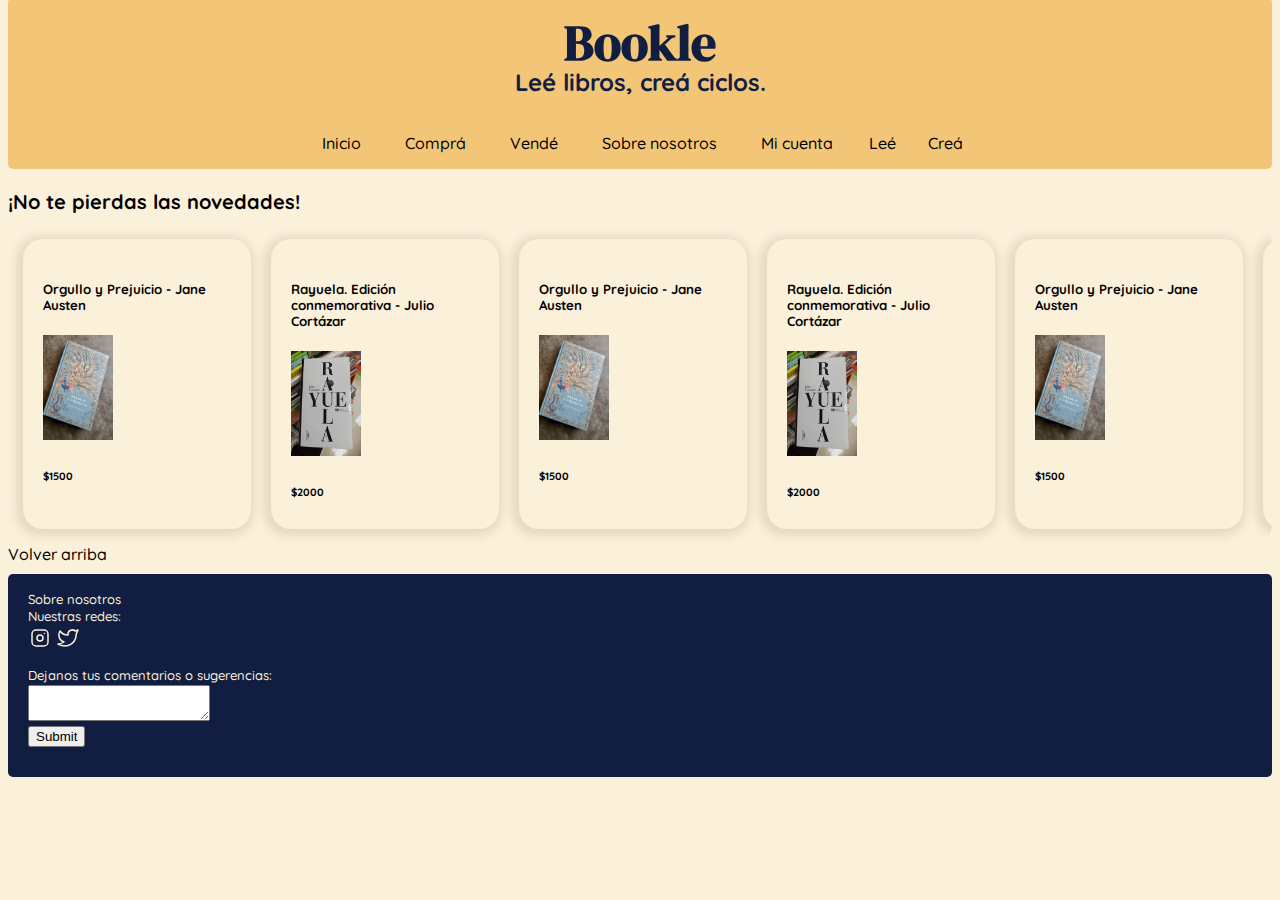
<file: index.html>
<!DOCTYPE html>
<html lang="es">
    <head>
        <meta charset="UTF-8">
        <meta http-equiv="X-UA-Compatible" content="IE=edge">
        <meta name="viewport" content="width=device-width, initial-scale=1.0">
        <title>bookle</title>
        <link rel="icon" href="./favicon_io/favicon.ico">
        <link rel="preconnect" href="https://fonts.googleapis.com">
        <link rel="preconnect" href="https://fonts.gstatic.com" crossorigin>
        <link href="https://fonts.googleapis.com/css2?family=DM+Serif+Display:ital@0;1&display=swap" rel="stylesheet">
        <link href="https://fonts.googleapis.com/css2?family=Roboto:ital,wght@0,100;0,300;0,400;0,500;0,700;0,900;1,100;1,300;1,400;1,500;1,700;1,900&display=swap" rel="stylesheet">
        <link href="https://fonts.googleapis.com/css2?family=Quicksand:wght@300;400;500;600;700&display=swap" rel="stylesheet">
        <link rel="stylesheet" href="./css/index.css">
    </head>
    <body>
        <header>
            <div id="header">
                <h1 id="InicioIndex">Bookle</h1>
                <h2>Leé libros, creá ciclos.</h2>
                <!--La idea es hacer una especie de animación que vaya de "bucle" a "bookle". Así se va entendiendo el concepto de la página-->
                <div class="navgral">
                    <div class="navindex">
                        <!--centrar-->
                        <nav class="navindex">
                            <a href="#" class="linknav">Inicio</a>
                            <a href="./html/seccion-compras.html" class="linknav">Comprá</a>
                            <a href="./html/seccion-ventas.html" class="linknav">Vendé</a>
                            <a href="./html/sobrenosotros.html" class="linknav">Sobre nosotros</a>
                            <a href="./html/micuenta.html" id="micuentaindex" class="linknav">Mi cuenta</a>
                        </nav>
                    </div>
                    <div class="dropdown">
                        <button class="dropbtn">Leé</button>
                        <div class="dropdown-content">
                        <p>Tu próxima lectura está en la biblioteca de alguien más. Ahorrá y dale una nueva vida a un libro.</p>
                        <a href="./seccion-compras.html" class="link-dropdown">Comprá</a>
                        </div>
                    </div>
                    <div class="dropdown">
                        <button class="dropbtn">Creá</button>
                        <div class="dropdown-content">
                            <p>
                                No dejes que tus libros queden abandonados, es momento de buscarles un nuevo hogar. Es momento de crear <a href="./sobrenosotros.html" id="link-ciclos">ciclos</a>.
                            </p>
                        <a href="./seccion-ventas.html" class="link-dropdown">Vendé</a>
                        </div>
                    </div>
                </div>
            </div>
        </header>
        <main> 
            <h3 id="titulonovedades">¡No te pierdas las novedades!</h3>
            <div id="novedades">
                <!--Acá van a aparecer las últimas publicaciones pero más chiquito. Estaría bueno hacer una especie de "carrusel" que no es carrusel, como cuando entras a un producto en MercadoLibre y abajo te aparecen las publicaciones del vendendor. Algo así como esa muestra de publicaciones-->
                <div class="boxnovedades">
                    <a href="./orgulloyprejuicio.html">
                        <h5>Orgullo y Prejuicio - Jane Austen</h5>
                        <img src="./pictures/orgulloyprejuicio.jpg" alt="imagen de libro" height="105,75" width="70,5">
                        <h6>$1500</h6>
                    </a>
                </div>
                <div class="boxnovedades">
                    <a href="./rayuela.html">
                        <h5>Rayuela. Edición conmemorativa - Julio Cortázar</h5>
                        <img src="./pictures/rayuela.jpg" alt="Rayuela julio cortazar" height="105,75" width="70,5">
                        <h6>$2000</h6>
                    </a>
                </div>
                <div class="boxnovedades">
                    <a href="./orgulloyprejuicio.html">
                        <h5>Orgullo y Prejuicio - Jane Austen</h5>
                        <img src="./pictures/orgulloyprejuicio.jpg" alt="imagen de libro" height="105,75" width="70,5">
                        <h6>$1500</h6>
                    </a>
                </div>
                <div class="boxnovedades">
                    <a href="./rayuela.html">
                        <h5>Rayuela. Edición conmemorativa - Julio Cortázar</h5>
                        <img src="./pictures/rayuela.jpg" alt="Rayuela julio cortazar" height="105,75" width="70,5">
                        <h6>$2000</h6>
                    </a>
                </div>
                <div class="boxnovedades">
                    <a href="./orgulloyprejuicio.html">
                        <h5>Orgullo y Prejuicio - Jane Austen</h5>
                        <img src="./pictures/orgulloyprejuicio.jpg" alt="imagen de libro" height="105,75" width="70,5">
                        <h6>$1500</h6>
                    </a>
                </div>
                <div class="boxnovedades">
                    <a href="./rayuela.html">
                        <h5>Rayuela. Edición conmemorativa - Julio Cortázar</h5>
                        <img src="./pictures/rayuela.jpg" alt="Rayuela julio cortazar" height="105,75" width="70,5">
                        <h6>$2000</h6>
                    </a>
                </div>
            </div>
            <a href="#InicioIndex" class="volverarriba">Volver arriba</a>
        </main>
        <footer> 
            <!--iconos en https://tablericons.com/ -->
            <div id="footer">
                <nav class="sobrenosotros">
                    <a href="./sobrenosotros.html">Sobre nosotros</a>
                </nav>
                <p class="nuestrasredes">Nuestras redes:</p>
                <a href="https://www.instagram.com/" target="_blank"><svg xmlns="http://www.w3.org/2000/svg" class="icon icon-tabler icon-tabler-brand-instagram" width="24" height="24" viewBox="0 0 24 24" stroke-width="1.5" stroke="#fbf0da" fill="none" stroke-linecap="round" stroke-linejoin="round">
                    <path stroke="none" d="M0 0h24v24H0z" fill="none"/>
                    <rect x="4" y="4" width="16" height="16" rx="4" />
                    <circle cx="12" cy="12" r="3" />
                    <line x1="16.5" y1="7.5" x2="16.5" y2="7.501" />
                  </svg></a>
                <a href="https://twitter.com/home" target="_blank"><svg xmlns="http://www.w3.org/2000/svg" class="icon icon-tabler icon-tabler-brand-twitter" width="24" height="24" viewBox="0 0 24 24" stroke-width="1.5" stroke="#fbf0da" fill="none" stroke-linecap="round" stroke-linejoin="round">
                    <path stroke="none" d="M0 0h24v24H0z" fill="none"/>
                    <path d="M22 4.01c-1 .49 -1.98 .689 -3 .99c-1.121 -1.265 -2.783 -1.335 -4.38 -.737s-2.643 2.06 -2.62 3.737v1c-3.245 .083 -6.135 -1.395 -8 -4c0 0 -4.182 7.433 4 11c-1.872 1.247 -3.739 2.088 -6 2c3.308 1.803 6.913 2.423 10.034 1.517c3.58 -1.04 6.522 -3.723 7.651 -7.742a13.84 13.84 0 0 0 .497 -3.753c-.002 -.249 1.51 -2.772 1.818 -4.013z" />
                  </svg></a>
                <br>
                <p>Dejanos tus comentarios o sugerencias:</p>
                <form class="comentario">
                    <textarea> </textarea>
                    <br>
                    <input type="submit" id="enviarComent">
                </form>
            </div>
            <!--
            <div class="flex-container">
                llamarlo así por convención
                <div class="flex-item">caja1</div>
                <div class="flex-item">caja2</div>
                <div class="flex-item">caja3</div>
            </div> -->
        </footer>
        <script src="./js/index.js"></script>
    </body>
</html>
</file>
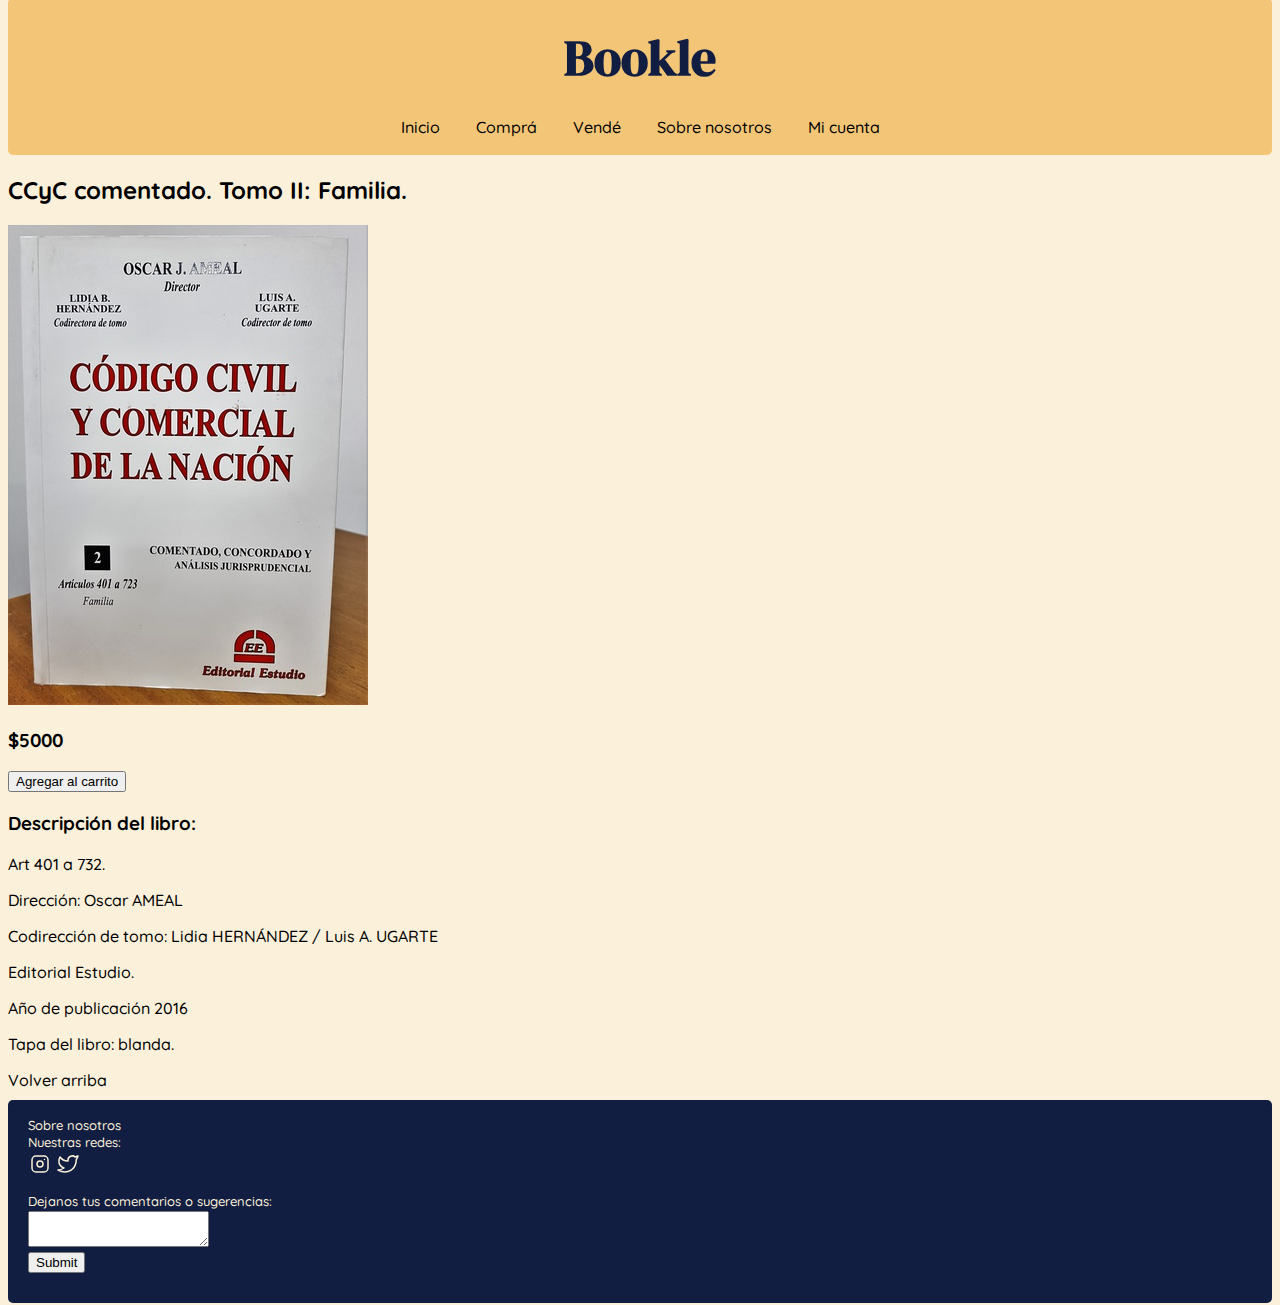
<file: html/ccyc.html>
<!DOCTYPE html>
<html lang="es">
    <head>
        <meta charset="UTF-8">
        <meta http-equiv="X-UA-Compatible" content="IE=edge">
        <meta name="viewport" content="width=device-width, initial-scale=1.0">
        <title>bookle</title>
        <link rel="icon" href="./favicon_io/favicon.ico">
            <link rel="preconnect" href="https://fonts.googleapis.com">
            <link rel="preconnect" href="https://fonts.gstatic.com" crossorigin>
            <link href="https://fonts.googleapis.com/css2?family=DM+Serif+Display:ital@0;1&display=swap" rel="stylesheet">
            <link href="https://fonts.googleapis.com/css2?family=Roboto:ital,wght@0,100;0,300;0,400;0,500;0,700;0,900;1,100;1,300;1,400;1,500;1,700;1,900&display=swap" rel="stylesheet">
            <link href="https://fonts.googleapis.com/css2?family=Quicksand:wght@300;400;500;600;700&display=swap" rel="stylesheet">
            <link rel="stylesheet" href="../css/ccyc.css">
    </head>
<body>
    <header>
        <h1 id="inicioccyc">Bookle</h1>
        <div class="navgral">
            <div class="navccyc">
                <nav class="navindex">
                    <a href="../index.html" class="linknav">Inicio</a>
                    <a href="./seccion-compras.html" class="linknav">Comprá</a>
                    <a href="./seccion-ventas.html" class="linknav">Vendé</a>
                    <a href="./sobrenosotros.html" class="linknav">Sobre nosotros</a>
                    <a href="./micuenta.html" id="micuentaindex" class="linknav">Mi cuenta</a>
                </nav>
            </div>
        </div>
    </header>
    <main>
        <h2>CCyC comentado. Tomo II: Familia.</h2>
        <img src="../pictures/ccyc.jfif">
        <h3>$5000</h3>
        <input type="button" value="Agregar al carrito">
        <div>
            <h3>Descripción del libro:</h3>
            <p>Art 401 a 732.</p>
            <p>Dirección: Oscar AMEAL</p>
            <p>Codirección de tomo: Lidia HERNÁNDEZ / Luis A. UGARTE</p>
            <p>Editorial Estudio.</p>
            <p>Año de publicación 2016</p>
            <p>Tapa del libro: blanda.</p>
            <!--Filtros o géneros: Manual, Código Civil y Comercial, Argentina, Lidia Hernández, Luis Ugarte, Oscar Ameal -->
        </div>
        <a href="#inicioccyc">Volver arriba</a>
    </main>
    <footer> 
        <div id="footer">
            <nav class="sobrenosotros">
                <a href="./sobrenosotros.html">Sobre nosotros</a>
            </nav>
            <p class="nuestrasredes">Nuestras redes:</p>
            <a href="https://www.instagram.com/" target="_blank"><svg xmlns="http://www.w3.org/2000/svg" class="icon icon-tabler icon-tabler-brand-instagram" width="24" height="24" viewBox="0 0 24 24" stroke-width="1.5" stroke="#fbf0da" fill="none" stroke-linecap="round" stroke-linejoin="round">
                <path stroke="none" d="M0 0h24v24H0z" fill="none"/>
                <rect x="4" y="4" width="16" height="16" rx="4" />
                <circle cx="12" cy="12" r="3" />
                <line x1="16.5" y1="7.5" x2="16.5" y2="7.501" />
              </svg></a>
            <a href="https://twitter.com/home" target="_blank"><svg xmlns="http://www.w3.org/2000/svg" class="icon icon-tabler icon-tabler-brand-twitter" width="24" height="24" viewBox="0 0 24 24" stroke-width="1.5" stroke="#fbf0da" fill="none" stroke-linecap="round" stroke-linejoin="round">
                <path stroke="none" d="M0 0h24v24H0z" fill="none"/>
                <path d="M22 4.01c-1 .49 -1.98 .689 -3 .99c-1.121 -1.265 -2.783 -1.335 -4.38 -.737s-2.643 2.06 -2.62 3.737v1c-3.245 .083 -6.135 -1.395 -8 -4c0 0 -4.182 7.433 4 11c-1.872 1.247 -3.739 2.088 -6 2c3.308 1.803 6.913 2.423 10.034 1.517c3.58 -1.04 6.522 -3.723 7.651 -7.742a13.84 13.84 0 0 0 .497 -3.753c-.002 -.249 1.51 -2.772 1.818 -4.013z" />
              </svg></a>
            <br>
            <p>Dejanos tus comentarios o sugerencias:</p>
            <form class="comentario">
                <textarea> </textarea>
                <br>
                <input type="submit" id="enviarComent">
            </form>
        </div>
        <script src="../js/ccyc.js"></script>
    </footer>
</body>
</html>
</file>
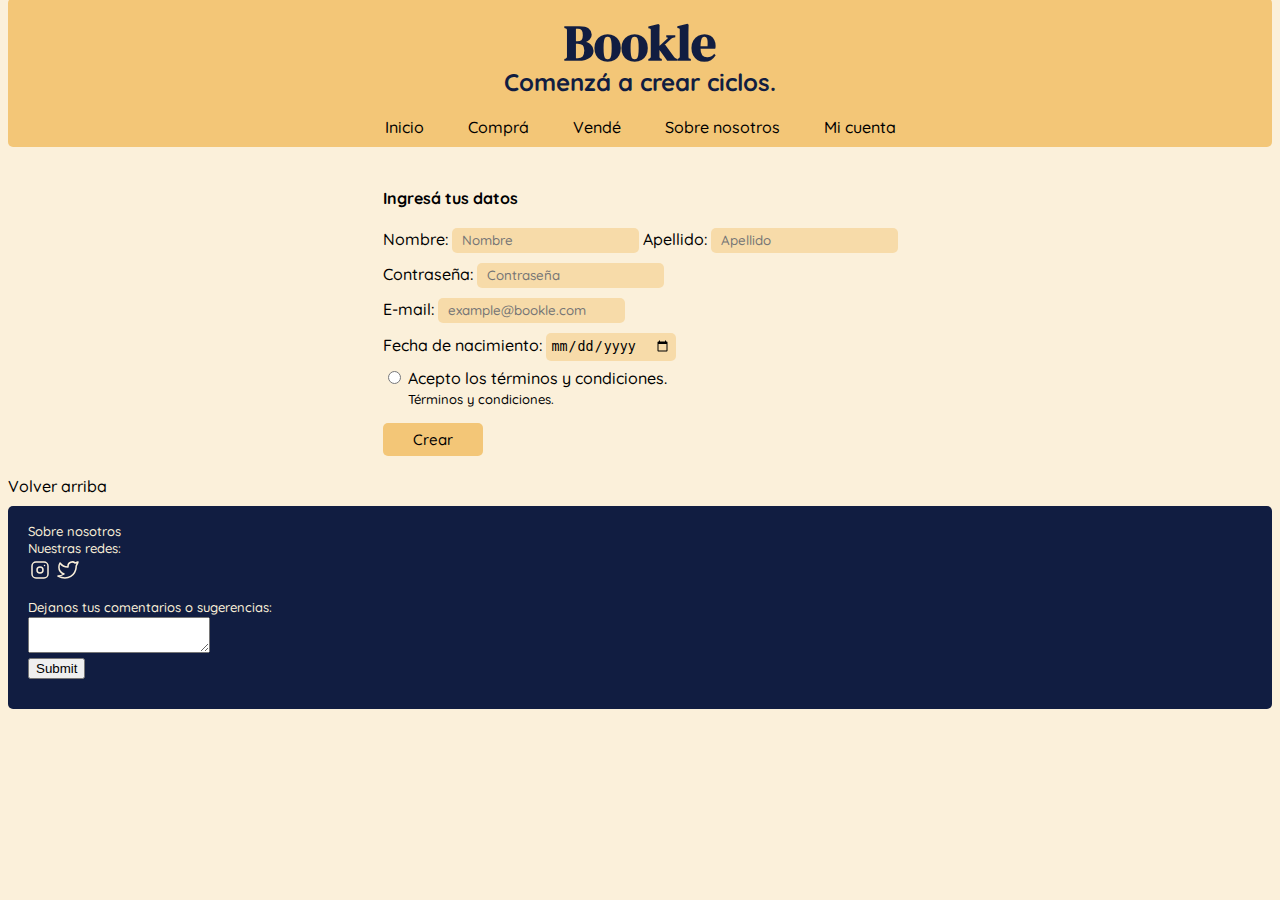
<file: html/crearcuenta.html>
<!DOCTYPE html>
<html lang="es">
<head>
    <meta charset="UTF-8">
        <meta http-equiv="X-UA-Compatible" content="IE=edge">
        <meta name="viewport" content="width=device-width, initial-scale=1.0">
        <title>bookle</title>
        <link rel="icon" href="./favicon_io/favicon.ico">
        <link rel="preconnect" href="https://fonts.googleapis.com">
        <link rel="preconnect" href="https://fonts.gstatic.com" crossorigin>
        <link href="https://fonts.googleapis.com/css2?family=DM+Serif+Display:ital@0;1&display=swap" rel="stylesheet">
        <link href="https://fonts.googleapis.com/css2?family=Roboto:ital,wght@0,100;0,300;0,400;0,500;0,700;0,900;1,100;1,300;1,400;1,500;1,700;1,900&display=swap" rel="stylesheet">
        <link href="https://fonts.googleapis.com/css2?family=Quicksand:wght@300;400;500;600;700&display=swap" rel="stylesheet">
        <link rel="stylesheet" href="../css/crearcuenta.css">

</head> 
<body>
    <header id="header">
        <h1 id="InicioIndex">Bookle</h1>
                <h2>Comenzá a crear ciclos.</h2>
                <div class="navgral">
                    <div class="navindex">
                        <nav class="navindex">
                            <a href="../index.html" class="linknav">Inicio</a>
                            <a href="./seccion-compras.html" class="linknav">Comprá</a>
                            <a href="./seccion-ventas.html" class="linknav">Vendé</a>
                            <a href="./sobrenosotros.html" class="linknav">Sobre nosotros</a>
                            <a href="./micuenta.html" id="micuentaindex" class="linknav">Mi cuenta</a>
                        </nav>
                    </div>
    </header>
    <main>
        <div id="inicioSesion">
            <form>
                <h4 id="tituloDatos">Ingresá tus datos</h4>
                <label for="nombreregistro">Nombre:</label>
                <input type="text" nombre="nombreregistro" placeholder="Nombre" required class="datosInicioSesion boxInicioSesion">
                <label for="apellidoregistro">Apellido:</label>
                <input type="text" nombre="apellidoregistro" placeholder="Apellido" required class="datosInicioSesion boxInicioSesion">
                <br>
                <label for="contraseniaregistro">Contraseña:</label>
                <input type="text" nombre="contraseniaregistro" placeholder="Contraseña" required class="datosInicioSesion boxInicioSesion">
                <br>
                <label for="mailregistro">E-mail:</label>
                <input type="email" name="mailregistro" placeholder="example@bookle.com" required class="datosInicioSesion boxInicioSesion">
                <br>
                <label for="fechanacimiento">Fecha de nacimiento:</label>
                <input type="date" nombre="fechanacimiento" required class="datosInicioSesion boxInicioSesion">
                <br>
                <input type="radio" name="acuerdos" required class="datosInicioSesion">
                <label for="acuerdos">Acepto los términos y condiciones.</label>
                <br>
                <a href="https://www.google.com/" id="terminosLink">Términos y condiciones.</a>
                <br>
                <input type="submit" id="buttonInicioSesion" value="Crear">
            </form>
        </div>
        <a href="#iniciocrearcuenta">Volver arriba</a>
    </main>
    <footer> 
        <div id="footer">
            <nav class="sobrenosotros">
                <a href="./sobrenosotros.html">Sobre nosotros</a>
            </nav>
            <p class="nuestrasredes">Nuestras redes:</p>
            <a href="https://www.instagram.com/" target="_blank"><svg xmlns="http://www.w3.org/2000/svg" class="icon icon-tabler icon-tabler-brand-instagram" width="24" height="24" viewBox="0 0 24 24" stroke-width="1.5" stroke="#fbf0da" fill="none" stroke-linecap="round" stroke-linejoin="round">
                <path stroke="none" d="M0 0h24v24H0z" fill="none"/>
                <rect x="4" y="4" width="16" height="16" rx="4" />
                <circle cx="12" cy="12" r="3" />
                <line x1="16.5" y1="7.5" x2="16.5" y2="7.501" />
              </svg></a>
            <a href="https://twitter.com/home" target="_blank"><svg xmlns="http://www.w3.org/2000/svg" class="icon icon-tabler icon-tabler-brand-twitter" width="24" height="24" viewBox="0 0 24 24" stroke-width="1.5" stroke="#fbf0da" fill="none" stroke-linecap="round" stroke-linejoin="round">
                <path stroke="none" d="M0 0h24v24H0z" fill="none"/>
                <path d="M22 4.01c-1 .49 -1.98 .689 -3 .99c-1.121 -1.265 -2.783 -1.335 -4.38 -.737s-2.643 2.06 -2.62 3.737v1c-3.245 .083 -6.135 -1.395 -8 -4c0 0 -4.182 7.433 4 11c-1.872 1.247 -3.739 2.088 -6 2c3.308 1.803 6.913 2.423 10.034 1.517c3.58 -1.04 6.522 -3.723 7.651 -7.742a13.84 13.84 0 0 0 .497 -3.753c-.002 -.249 1.51 -2.772 1.818 -4.013z" />
              </svg></a>
            <br>
            <p>Dejanos tus comentarios o sugerencias:</p>
            <form class="comentario">
                <textarea> </textarea>
                <br>
                <input type="submit" id="enviarComent">
            </form>
        </div>
    </footer>
    <script src="../js/crearcuenta.js"></script>
</body>
</html>
</file>
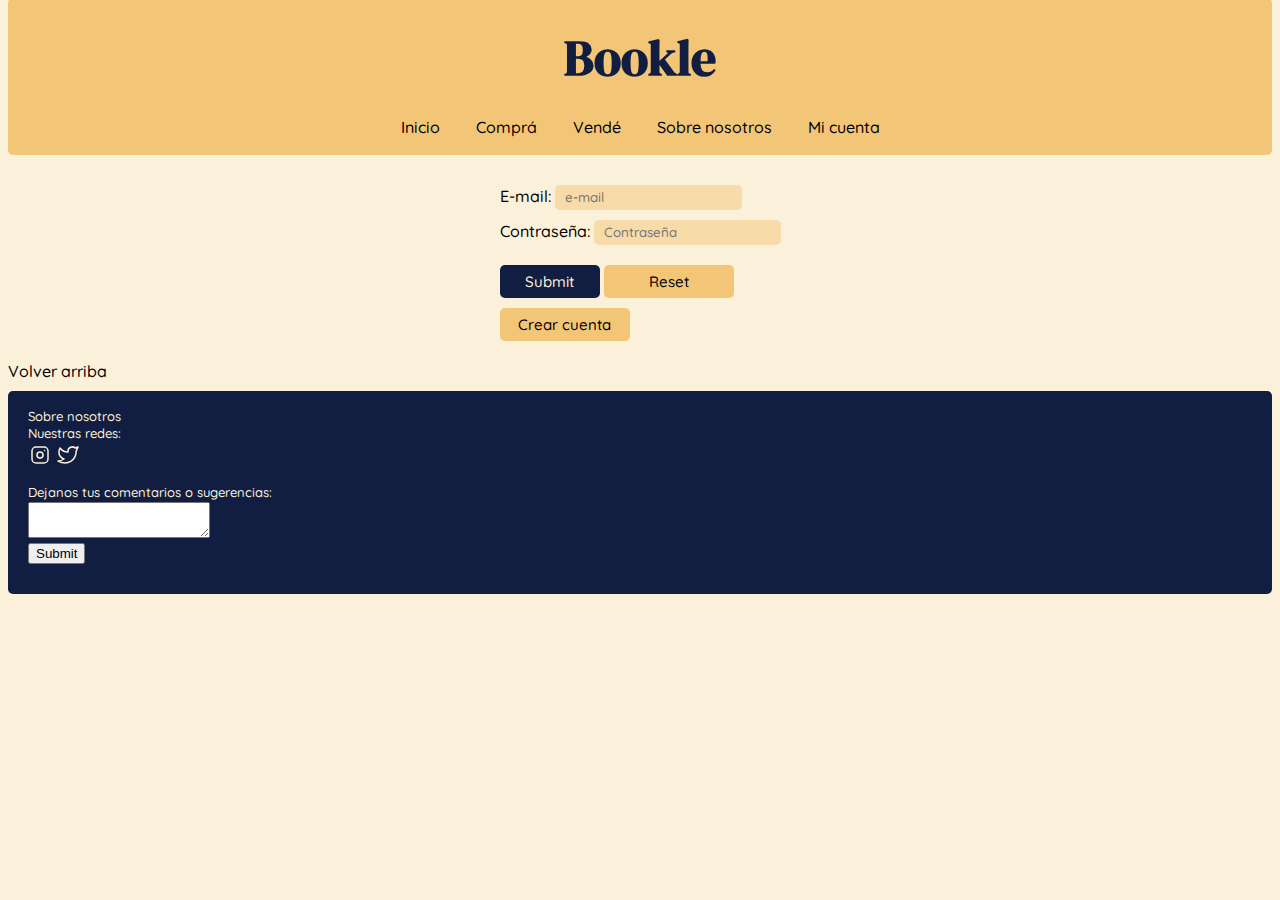
<file: html/micuenta.html>
<!DOCTYPE html>
<html lang="es">
    <head>
        <meta charset="UTF-8">
        <meta http-equiv="X-UA-Compatible" content="IE=edge">
        <meta name="viewport" content="width=device-width, initial-scale=1.0">
        <title>bookle - vendé</title>
        <link rel="icon" href="./favicon_io/favicon.ico">
            <link rel="preconnect" href="https://fonts.googleapis.com">
            <link rel="preconnect" href="https://fonts.gstatic.com" crossorigin>
            <link href="https://fonts.googleapis.com/css2?family=DM+Serif+Display:ital@0;1&display=swap" rel="stylesheet">
            <link href="https://fonts.googleapis.com/css2?family=Roboto:ital,wght@0,100;0,300;0,400;0,500;0,700;0,900;1,100;1,300;1,400;1,500;1,700;1,900&display=swap" rel="stylesheet">
            <link href="https://fonts.googleapis.com/css2?family=Quicksand:wght@300;400;500;600;700&display=swap" rel="stylesheet">
            <link rel="stylesheet" href="../css/micuenta.css">
    </head>
    <body>
        <header>
            <h1 id="iniciomicuenta">Bookle</h1>
            <div class="navgral">
                <div class="navmicuenta">
                    <nav class="navindex">
                        <a href="../index.html" class="linknav">Inicio</a>
                        <a href="./seccion-compras.html" class="linknav">Comprá</a>
                        <a href="./seccion-ventas.html" class="linknav">Vendé</a>
                        <a href="./sobrenosotros.html" class="linknav">Sobre nosotros</a>
                        <a href="./micuenta.html" id="micuentaindex" class="linknav">Mi cuenta</a>
                    </nav>
                </div>
            </div>
        </header>
        <main>
            <div id="inicioSesion">
                <form>
                    <label for="email">E-mail:</label>
                    <input type="email" name="email" placeholder="e-mail" required class="datosInicioSesion boxInicioSesion">
                    <br>
                    <label for="password">Contraseña:</label>
                    <input type="password" placeholder="Contraseña" name="password" required class="datosInicioSesion boxInicioSesion">
                    <br>
                    <input type="submit" id="buttonSubmit">
                    <input type="reset" id="buttonReset">
                    <br>
                    <a href="crearcuenta.html"><input type="button" id="buttonCrearCuenta" value="Crear cuenta"></a>
                <br>
                </form>
                <br>
            </div>
            <a href="#iniciomicuenta">Volver arriba</a>
        </main>
        <footer> 
            <div id="footer">
                <nav class="sobrenosotros">
                    <a href="./sobrenosotros.html">Sobre nosotros</a>
                </nav>
                <p class="nuestrasredes">Nuestras redes:</p>
                <a href="https://www.instagram.com/" target="_blank"><svg xmlns="http://www.w3.org/2000/svg" class="icon icon-tabler icon-tabler-brand-instagram" width="24" height="24" viewBox="0 0 24 24" stroke-width="1.5" stroke="#fbf0da" fill="none" stroke-linecap="round" stroke-linejoin="round">
                    <path stroke="none" d="M0 0h24v24H0z" fill="none"/>
                    <rect x="4" y="4" width="16" height="16" rx="4" />
                    <circle cx="12" cy="12" r="3" />
                    <line x1="16.5" y1="7.5" x2="16.5" y2="7.501" />
                  </svg></a>
                <a href="https://twitter.com/home" target="_blank"><svg xmlns="http://www.w3.org/2000/svg" class="icon icon-tabler icon-tabler-brand-twitter" width="24" height="24" viewBox="0 0 24 24" stroke-width="1.5" stroke="#fbf0da" fill="none" stroke-linecap="round" stroke-linejoin="round">
                    <path stroke="none" d="M0 0h24v24H0z" fill="none"/>
                    <path d="M22 4.01c-1 .49 -1.98 .689 -3 .99c-1.121 -1.265 -2.783 -1.335 -4.38 -.737s-2.643 2.06 -2.62 3.737v1c-3.245 .083 -6.135 -1.395 -8 -4c0 0 -4.182 7.433 4 11c-1.872 1.247 -3.739 2.088 -6 2c3.308 1.803 6.913 2.423 10.034 1.517c3.58 -1.04 6.522 -3.723 7.651 -7.742a13.84 13.84 0 0 0 .497 -3.753c-.002 -.249 1.51 -2.772 1.818 -4.013z" />
                  </svg></a>
                <br>
                <p>Dejanos tus comentarios o sugerencias:</p>
                <form class="comentario">
                    <textarea> </textarea>
                    <br>
                    <input type="submit" id="enviarComent">
                </form>
            </div>
        </footer>
        <script src="../js/micuenta.js"></script>
    </body>
</html>
</file>
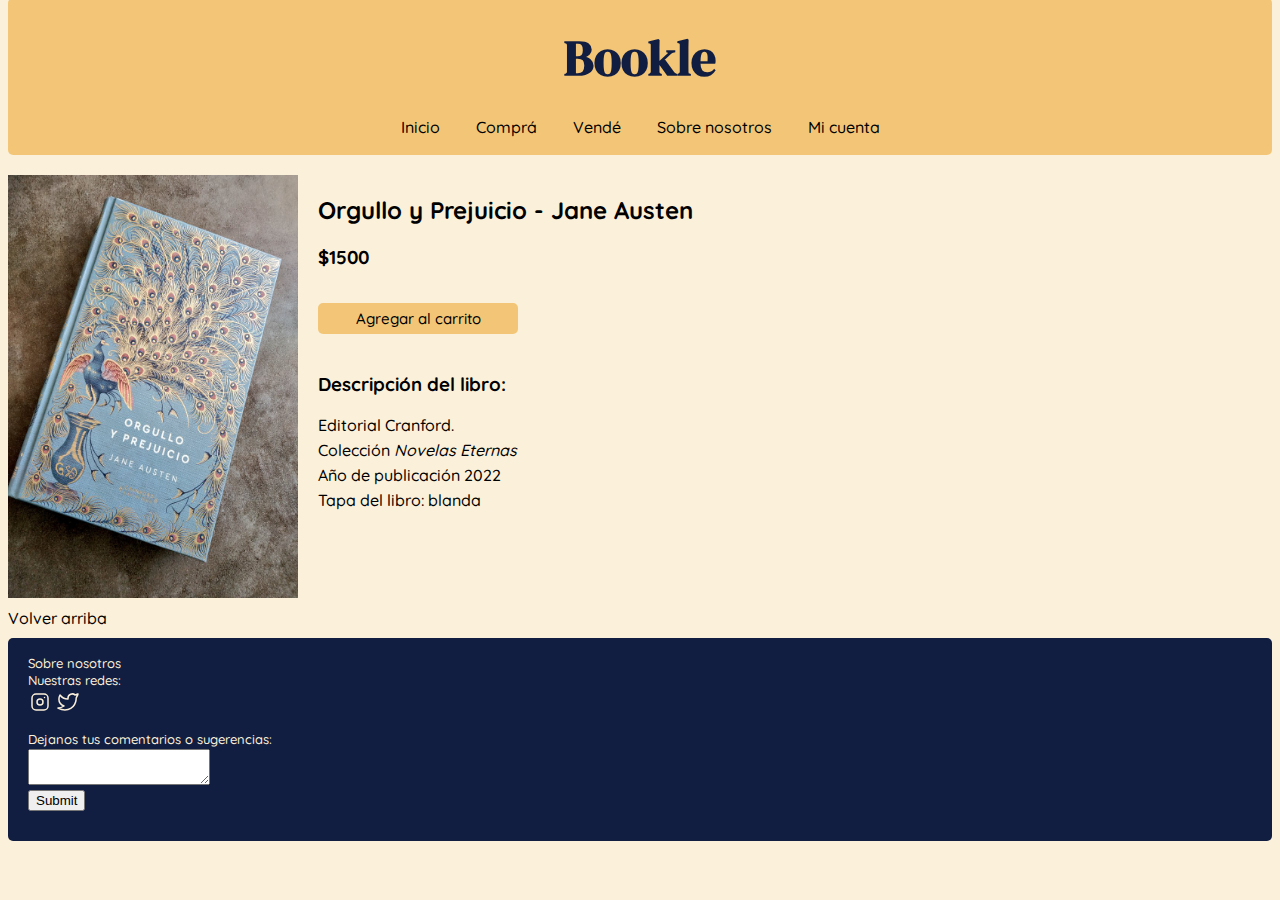
<file: html/orgulloyprejuicio.html>
<!DOCTYPE html>
<html lang="es">
    <head>
        <meta charset="UTF-8">
        <meta http-equiv="X-UA-Compatible" content="IE=edge">
        <meta name="viewport" content="width=device-width, initial-scale=1.0">
        <title>bookle - vendé</title>
        <link rel="icon" href="./favicon_io/favicon.ico">
            <link rel="preconnect" href="https://fonts.googleapis.com">
            <link rel="preconnect" href="https://fonts.gstatic.com" crossorigin>
            <link href="https://fonts.googleapis.com/css2?family=DM+Serif+Display:ital@0;1&display=swap" rel="stylesheet">
            <link href="https://fonts.googleapis.com/css2?family=Roboto:ital,wght@0,100;0,300;0,400;0,500;0,700;0,900;1,100;1,300;1,400;1,500;1,700;1,900&display=swap" rel="stylesheet">
            <link href="https://fonts.googleapis.com/css2?family=Quicksand:wght@300;400;500;600;700&display=swap" rel="stylesheet">
            <link rel="stylesheet" href="../css/orgulloyprejuicio.css">
    </head>
<body> 
    <header>
        <h1 id="inicioorgulloyprejuicio">Bookle</h1>
        <div class="navgral">
            <div class="navoyp">
                <nav class="navindex">
                    <a href="../index.html" class="linknav">Inicio</a>
                    <a href="./seccion-compras.html" class="linknav">Comprá</a>
                    <a href="./seccion-ventas.html" class="linknav">Vendé</a>
                    <a href="./sobrenosotros.html" class="linknav">Sobre nosotros</a>
                    <a href="./micuenta.html" id="micuentaindex" class="linknav">Mi cuenta</a>
                </nav>
            </div>
        </div>
    </header>
    <main>
        <div class="producto">
            <img src="../pictures/orgulloyprejuicio.jpg" height="423" width="290" class="img-producto">
            <div class="infoproducto">
                <h2>Orgullo y Prejuicio - Jane Austen</h2>
                <h3>$1500</h3>
                <input type="button" value="Agregar al carrito" id="buttonAddCarrito">
                <div class="descripcion">
                    <h3>Descripción del libro:</h3>
                    <p>Editorial Cranford.</p>
                    <p>Colección <i>Novelas Eternas</i></p>
                    <p>Año de publicación 2022</p>
                    <p>Tapa del libro: blanda</p>
                    <!--Filtros o géneros: Novela, Romance, Jane Austen, -->
                </div>
            </div>
        </div>
        <a href="#inicioorgulloyprejuicio" class="volverarriba">Volver arriba</a>
    </main>
    <footer> 
        <div id="footer">
            <nav class="sobrenosotros">
                <a href="./sobrenosotros.html">Sobre nosotros</a>
            </nav>
            <p class="nuestrasredes">Nuestras redes:</p>
            <a href="https://www.instagram.com/" target="_blank"><svg xmlns="http://www.w3.org/2000/svg" class="icon icon-tabler icon-tabler-brand-instagram" width="24" height="24" viewBox="0 0 24 24" stroke-width="1.5" stroke="#fbf0da" fill="none" stroke-linecap="round" stroke-linejoin="round">
                <path stroke="none" d="M0 0h24v24H0z" fill="none"/>
                <rect x="4" y="4" width="16" height="16" rx="4" />
                <circle cx="12" cy="12" r="3" />
                <line x1="16.5" y1="7.5" x2="16.5" y2="7.501" />
              </svg></a>
            <a href="https://twitter.com/home" target="_blank"><svg xmlns="http://www.w3.org/2000/svg" class="icon icon-tabler icon-tabler-brand-twitter" width="24" height="24" viewBox="0 0 24 24" stroke-width="1.5" stroke="#fbf0da" fill="none" stroke-linecap="round" stroke-linejoin="round">
                <path stroke="none" d="M0 0h24v24H0z" fill="none"/>
                <path d="M22 4.01c-1 .49 -1.98 .689 -3 .99c-1.121 -1.265 -2.783 -1.335 -4.38 -.737s-2.643 2.06 -2.62 3.737v1c-3.245 .083 -6.135 -1.395 -8 -4c0 0 -4.182 7.433 4 11c-1.872 1.247 -3.739 2.088 -6 2c3.308 1.803 6.913 2.423 10.034 1.517c3.58 -1.04 6.522 -3.723 7.651 -7.742a13.84 13.84 0 0 0 .497 -3.753c-.002 -.249 1.51 -2.772 1.818 -4.013z" />
              </svg></a>
            <br>
            <p>Dejanos tus comentarios o sugerencias:</p>
            <form class="comentario">
                <textarea> </textarea>
                <br>
                <input type="submit" id="enviarComent">
            </form>
        </div>
    </footer>
    <script src="../js/orgulloyprejuicio.js"></script>
</body>
</html>
</file>
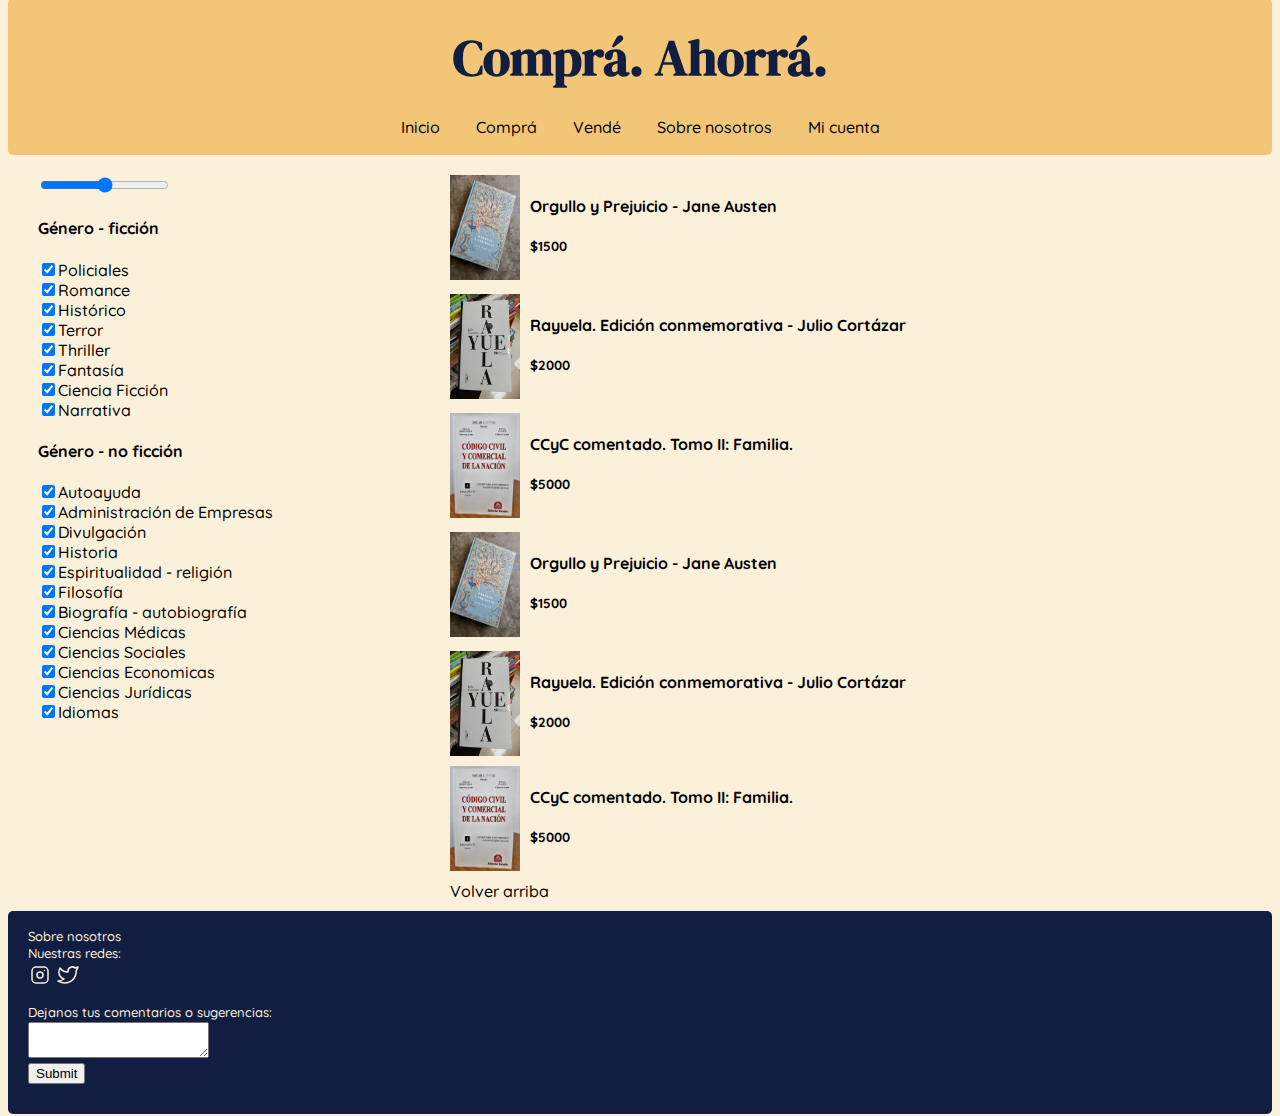
<file: html/seccion-compras.html>
<!DOCTYPE html>
<html lang="es">
<head>
    <meta charset="UTF-8">
    <meta http-equiv="X-UA-Compatible" content="IE=edge">
    <meta name="viewport" content="width=device-width, initial-scale=1.0">
    <title>bookle - comprá</title>
    <link rel="icon" href="./favicon_io/favicon.ico">
        <link rel="preconnect" href="https://fonts.googleapis.com">
        <link rel="preconnect" href="https://fonts.gstatic.com" crossorigin>
        <link href="https://fonts.googleapis.com/css2?family=DM+Serif+Display:ital@0;1&display=swap" rel="stylesheet">
        <link href="https://fonts.googleapis.com/css2?family=Roboto:ital,wght@0,100;0,300;0,400;0,500;0,700;0,900;1,100;1,300;1,400;1,500;1,700;1,900&display=swap" rel="stylesheet">
        <link href="https://fonts.googleapis.com/css2?family=Quicksand:wght@300;400;500;600;700&display=swap" rel="stylesheet">
        <link rel="stylesheet" href="../css/seccion-compras.css">
</head>
<body>
    <header>
        <h1 id="iniciocompras">Comprá. Ahorrá.</h1>
        <div class="navgral">
            <div class="navcompras">
                <!--centrar-->
                <nav class="navindex">
                    <a href="../index.html" class="linknav">Inicio</a>
                    <a href="./seccion-compras.html" class="linknav">Comprá</a>
                    <a href="./seccion-ventas.html" class="linknav">Vendé</a>
                    <a href="./sobrenosotros.html" class="linknav">Sobre nosotros</a>
                    <a href="./micuenta.html" id="micuentaindex" class="linknav">Mi cuenta</a>
                </nav>
            </div>
        </div>
    </header>
    <main>
        <aside id="filtrosproductos">
            <!--En este div me gustaría hacer filtros, donde se podría seleccionar más específicamente qué tipo de libros quiero leer. Pero no sé cómo hacerlo :)-->
            <input type="range" min="10" max="20000" name="filtroprecio">
            <br>
            <!-- <input type="button" id="todosFiltros" value="Seleccionar todos" class="todosFiltros"></input> -->
            <div class="filtros-genero-ficcion">
                <h4>Género - ficción</h4>
                <input type="checkbox" class="filtroCompras ficcion" value="policiales" id="policiales">Policiales</input>
                <br>
                <input type="checkbox" class="filtroCompras ficcion" value="romance" id="romance">Romance</input>
                <br>
                <input type="checkbox" class="filtroCompras ficcion" value="historico" id="historico">Histórico</input>
                <br>
                <input type="checkbox" class="filtroCompras ficcion" id="terror">Terror</input>
                <br>
                <input type="checkbox" class="filtroCompras ficcion" id="thriller">Thriller</input>
                <br>
                <input type="checkbox" class="filtroCompras ficcion" id="fantasia">Fantasía</input>
                <br>
                <input type="checkbox" class="filtroCompras ficcion" id="cienciaFiccion">Ciencia Ficción</input>
                <br>
                <input type="checkbox" class="filtroCompras ficcion" id="narrativa">Narrativa</input>
            </div>
            <div class="filtros-genero-noficcion">
                <h4>Género - no ficción</h4>
                <input type="checkbox" class="filtroCompras noficcion" id="autoayuda">Autoayuda</input>
                <br>
                <input type="checkbox" class="filtroCompras noficcion" id="adminEmpresa">Administración de Empresas</input>
                <br>
                <input type="checkbox" class="filtroCompras noficcion" id="divulgacion">Divulgación</input>
                <br>
                <input type="checkbox" class="filtroCompras noficcion" id="historia">Historia</input>
                <br>
                <input type="checkbox" class="filtroCompras noficcion" id="espiritualidadReligion">Espiritualidad - religión</input>
                <br>
                <input type="checkbox" class="filtroCompras noficcion" id="filosofia">Filosofía</input>
                <br>
                <input type="checkbox" class="filtroCompras noficcion" id="biografia">Biografía - autobiografía</input>
                <br>
                <input type="checkbox" class="filtroCompras noficcion" id="cienciasMedicas">Ciencias Médicas</input>
                <br>
                <input type="checkbox" class="filtroCompras noficcion" id="cienciasSociales">Ciencias Sociales</input>
                <br>
                <input type="checkbox" class="filtroCompras noficcion" id="cienciasEconomicas">Ciencias Economicas</input>
                <br>
                <input type="checkbox" class="filtroCompras noficcion" id="cienciasJuridicas">Ciencias Jurídicas</input>
                <br>
                <input type="checkbox" class="filtroCompras noficcion" id="idiomas">Idiomas</input>
                <br>
            </div>
            <!-- <input type="button" id="limpiarFiltros" value="Limpiar"></input> -->
        </aside>
        <div id="content">
            <div name="productos">
                <a href="orgulloyprejuicio.html" class="linkproductos romance">
                    <div class="img-productos">
                        <img src="../pictures/orgulloyprejuicio.jpg" alt="imagen de libro" height="105,75" width="70,5">
                    </div>
                    <div class="infoproductos">
                        <h4>Orgullo y Prejuicio - Jane Austen</h4>
                        <h5>$1500</h5>
                    </div>
                </a>
                <a href="rayuela.html" class="linkproductos narrativa">
                    <div class="img-productos">
                        <img src="../pictures/rayuela.jpg" alt="rayuela julio cortazar" height="105,75" width="70,5">
                    </div>
                    <div class="infoproductos">
                        <h4>Rayuela. Edición conmemorativa - Julio Cortázar</h4>
                        <h5>$2000</h5>
                    </div>
                </a>
                <a href="ccyc.html" class="linkproductos cienciasJuridicas">
                    <div class="img-productos">
                        <img src="../pictures/ccyc.jfif" alt="codigo civil y comercial comentado" height="105,75" width="70,5">
                    </div>
                    <div class="infoproductos">
                        <h4>CCyC comentado. Tomo II: Familia.</h4>
                        <h5>$5000</h5>
                    </div>
                </a>
                <a href="orgulloyprejuicio.html" class="linkproductos romance">
                    <div class="img-productos">
                        <img src="../pictures/orgulloyprejuicio.jpg" alt="imagen de libro" height="105,75" width="70,5">
                    </div>
                    <div class="infoproductos">
                        <h4>Orgullo y Prejuicio - Jane Austen</h4>
                        <h5>$1500</h5>
                    </div>
                </a>
                <a href="rayuela.html" class="linkproductos narrativa">
                    <div class="img-productos narrativa">
                        <img src="../pictures/rayuela.jpg" alt="rayuela julio cortazar" height="105,75" width="70,5">
                    </div>
                    <div class="infoproductos">
                        <h4>Rayuela. Edición conmemorativa - Julio Cortázar</h4>
                        <h5>$2000</h5>
                    </div>
                </a>
                <a href="ccyc.html" class="linkproductos cienciasJuridicas">
                    <div class="img-productos cienciasJuridicas">
                        <img src="../pictures/ccyc.jfif" alt="codigo civil y comercial comentado" height="105,75" width="70,5">
                    </div>
                    <div class="infoproductos">
                        <h4>CCyC comentado. Tomo II: Familia.</h4>
                        <h5>$5000</h5>
                </div>
            </div>
            <a href="#iniciocompras" class="volverarriba">Volver arriba</a>
        </div>
    </main>
    <footer> 
        <div id="footer">
            <nav class="sobrenosotros">
                <a href="./sobrenosotros.html">Sobre nosotros</a>
            </nav>
            <p class="nuestrasredes">Nuestras redes:</p>
            <a href="https://www.instagram.com/" target="_blank"><svg xmlns="http://www.w3.org/2000/svg" class="icon icon-tabler icon-tabler-brand-instagram" width="24" height="24" viewBox="0 0 24 24" stroke-width="1.5" stroke="#fbf0da" fill="none" stroke-linecap="round" stroke-linejoin="round">
                <path stroke="none" d="M0 0h24v24H0z" fill="none"/>
                <rect x="4" y="4" width="16" height="16" rx="4" />
                <circle cx="12" cy="12" r="3" />
                <line x1="16.5" y1="7.5" x2="16.5" y2="7.501" />
              </svg></a>
            <a href="https://twitter.com/home" target="_blank"><svg xmlns="http://www.w3.org/2000/svg" class="icon icon-tabler icon-tabler-brand-twitter" width="24" height="24" viewBox="0 0 24 24" stroke-width="1.5" stroke="#fbf0da" fill="none" stroke-linecap="round" stroke-linejoin="round">
                <path stroke="none" d="M0 0h24v24H0z" fill="none"/>
                <path d="M22 4.01c-1 .49 -1.98 .689 -3 .99c-1.121 -1.265 -2.783 -1.335 -4.38 -.737s-2.643 2.06 -2.62 3.737v1c-3.245 .083 -6.135 -1.395 -8 -4c0 0 -4.182 7.433 4 11c-1.872 1.247 -3.739 2.088 -6 2c3.308 1.803 6.913 2.423 10.034 1.517c3.58 -1.04 6.522 -3.723 7.651 -7.742a13.84 13.84 0 0 0 .497 -3.753c-.002 -.249 1.51 -2.772 1.818 -4.013z" />
              </svg></a>
            <br>
            <p>Dejanos tus comentarios o sugerencias:</p>
            <form class="comentario">
                <textarea> </textarea>
                <br>
                <input type="submit" id="enviarComent">
            </form>
        </div>
    </footer>
    <script src="../js/seccion-compras.js"></script>
</body>
</html>
</file>
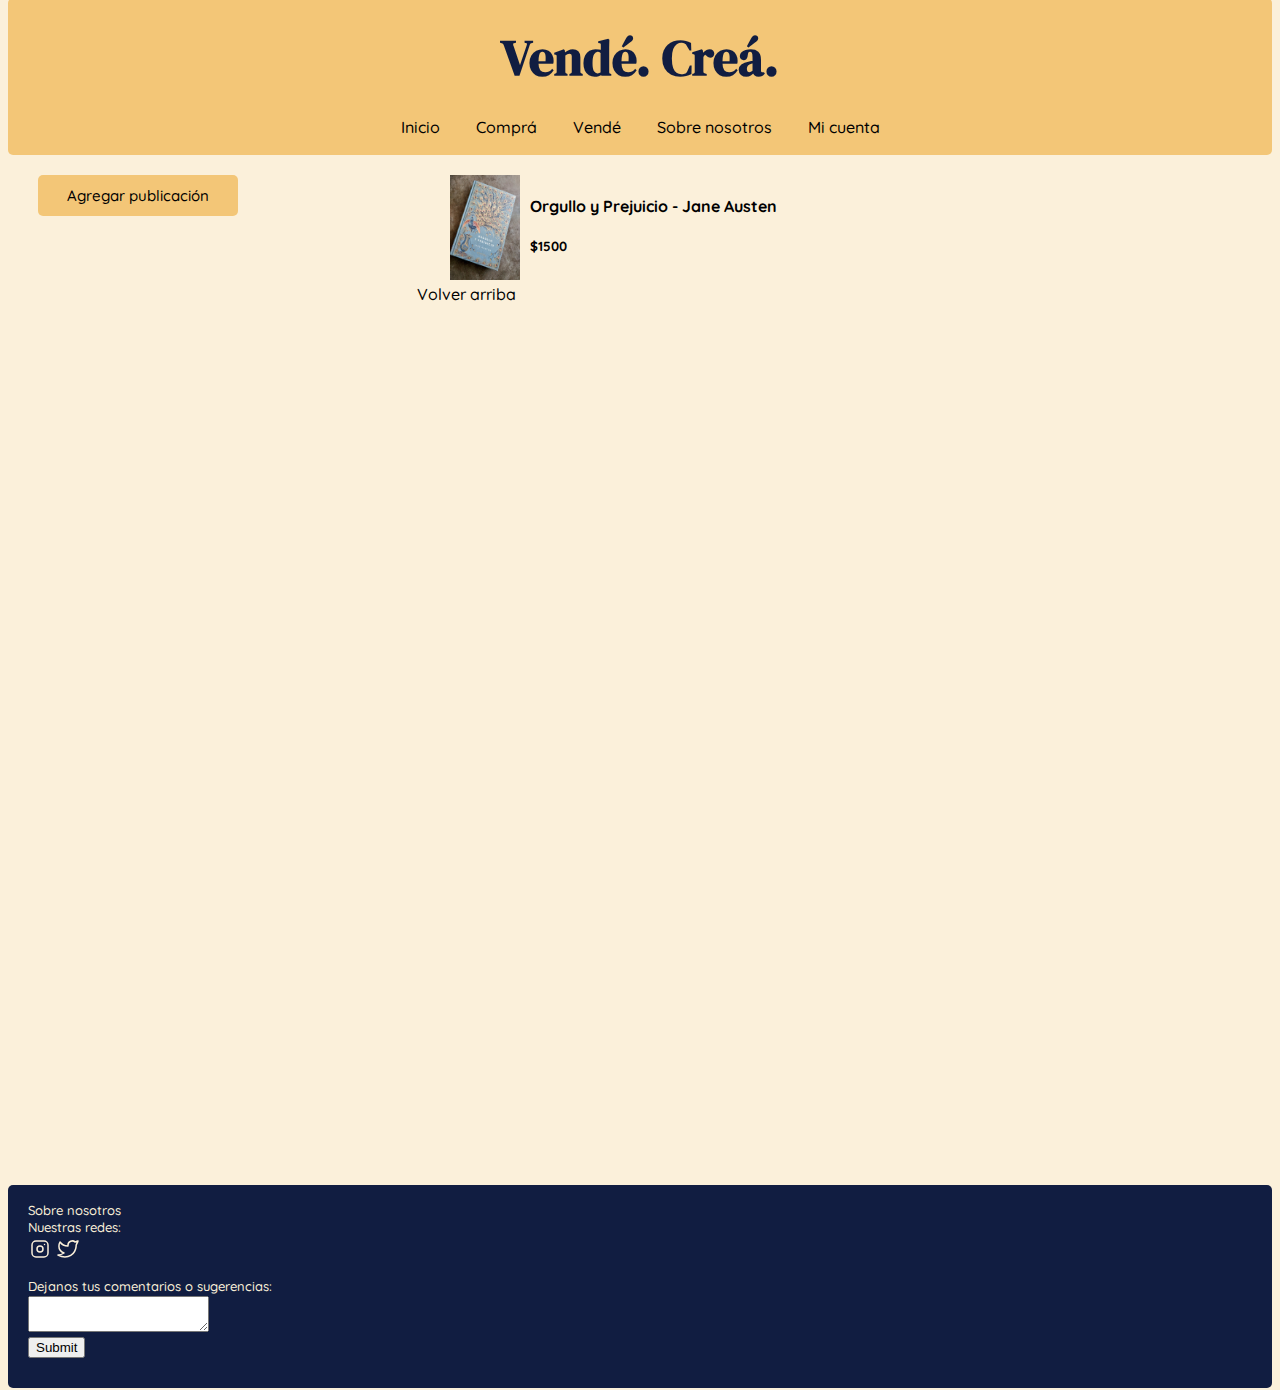
<file: html/seccion-ventas.html>
<!DOCTYPE html>
<html lang="es">
    <head>
        <meta charset="UTF-8">
        <meta http-equiv="X-UA-Compatible" content="IE=edge">
        <meta name="viewport" content="width=device-width, initial-scale=1.0">
        <title>bookle - vendé</title>
        <link rel="icon" href="./favicon_io/favicon.ico">
            <link rel="preconnect" href="https://fonts.googleapis.com">
            <link rel="preconnect" href="https://fonts.gstatic.com" crossorigin>
            <link href="https://fonts.googleapis.com/css2?family=DM+Serif+Display:ital@0;1&display=swap" rel="stylesheet">
            <link href="https://fonts.googleapis.com/css2?family=Roboto:ital,wght@0,100;0,300;0,400;0,500;0,700;0,900;1,100;1,300;1,400;1,500;1,700;1,900&display=swap" rel="stylesheet">
            <link href="https://fonts.googleapis.com/css2?family=Quicksand:wght@300;400;500;600;700&display=swap" rel="stylesheet">
            <link rel="stylesheet" href="../css/seccion-ventas.css">
    </head>
<body>
    <header>
        <h1 id="inicioventas">Vendé. Creá.</h1>
        <div class="navgral">
            <div class="navventas">
                <nav class="navindex">
                    <a href="../index.html" class="linknav">Inicio</a>
                    <a href="./seccion-compras.html" class="linknav">Comprá</a>
                    <a href="./seccion-ventas.html" class="linknav">Vendé</a>
                    <a href="./sobrenosotros.html" class="linknav">Sobre nosotros</a>
                    <a href="./micuenta.html" id="micuentaindex" class="linknav">Mi cuenta</a>
                </nav>
            </div>
        </div>
    </header>
    <main>
        <aside>
            <input type="button" id="agregarPubli" value="Agregar publicación">
        </aside>
        <div id="formsAgregarPubli">
            <h3 id="tituloCompletaDatos">Completá los datos</h3>
            <form>
                <label for="titulo">Título del libro:</label>
                <input type="text" placeholder="Título" name="titulo" required class="datosNewTitulo" id="tituloLibro">
                <br>
                <label for="imagen">Foto/s del libro:</label>
                <input type="file" accept="image/png, image/jpeg, image/jpg" name="imagen" required class="datosNewTitulo" id="imgLibro">
                <br>
                <label for="precio" required>Precio:</label>
                <input type="number" name="precio" placeholder="(pesos argentinos)" required class="datosNewTitulo" id="precioLibro">
                <br>
                <label for="editorial">Nombre de la editorial:</label>
                <input type="text" name="editorial" placeholder="Editorial" required class="datosNewTitulo">
                <br>
                <div class="datosNewTitulo">
                    <label for="">Estado del libro:</label>
                    <br>
                    <input type="radio" name="estadoLibro" required>
                    <label for="nuevo">Como nuevo</label>
                    <br>
                    <input type="radio" name="estadoLibro" required>
                    <label for="maso">Tiene pequeños detalles</label>
                    <br>
                    <input type="radio" name="estadoLibro" required>
                    <label for="masoPeor">Tiene algunas roturas</label>
                    <br>
                    <input type="radio" name="estadoLibro" required>
                    <label for="muyRoto">Tiene roturas mayores/partes desprendidas</label>
                </div>
                <br>
                <div class="generoNewTitulo">
                    <label for="" id="tituloGenero" class="datosNewTitulo">Género del libro:</label>
                    <br>
                    <label for="" class="subTituloFiccion">Ficcion:</label>
                    <br>
                    <input type="radio" name="generoLibro" required>
                    <label for="nuevo">Policial</label>
                    <br>
                    <input type="radio" name="generoLibro" required>
                    <label for="maso">Romance</label>
                    <br>
                    <input type="radio" name="generoLibro" required>
                    <label for="masoPeor">Histórico</label>
                    <br>
                    <input type="radio" name="generoLibro" required>
                    <label for="muyRoto">Terror</label>
                    <br>
                    <input type="radio" name="generoLibro" required>
                    <label for="nuevo">Thriller</label>
                    <br>
                    <input type="radio" name="generoLibro" required>
                    <label for="maso">Fantasía</label>
                    <br>
                    <input type="radio" name="generoLibro" required>
                    <label for="masoPeor">Ciencia Ficción</label>
                    <br>
                    <input type="radio" name="generoLibro" required>
                    <label for="muyRoto">Narrativa</label>
                    <br>
                    <label for="" class="subTituloFiccion">No ficción:</label>
                    <br>
                    <input type="radio" name="generoLibro" required>
                    <label for="nuevo">Autoayuda</label>
                    <br>
                    <input type="radio" name="generoLibro" required>
                    <label for="maso">Administración de empresas</label>
                    <br>
                    <input type="radio" name="generoLibro" required>
                    <label for="masoPeor">Divulgación</label>
                    <br>
                    <input type="radio" name="generoLibro" required>
                    <label for="muyRoto">Historia</label>
                    <br>
                    <input type="radio" name="generoLibro" required>
                    <label for="nuevo">Espiritualidad - religión</label>
                    <br>
                    <input type="radio" name="generoLibro" required>
                    <label for="maso">Filosofía</label>
                    <br>
                    <input type="radio" name="generoLibro" required>
                    <label for="masoPeor">Biografía - autobiografía</label>
                    <br>
                    <input type="radio" name="generoLibro" required>
                    <label for="muyRoto">Ciencias Médicas</label>
                    <br>
                    <input type="radio" name="generoLibro" required>
                    <label for="nuevo">Ciencias Sociales</label>
                    <br>
                    <input type="radio" name="generoLibro" required>
                    <label for="maso">Ciencias Económicas</label>
                    <br>
                    <input type="radio" name="generoLibro" required>
                    <label for="masoPeor">Ciencias Jurídicas</label>
                    <br>
                    <input type="radio" name="generoLibro" required>
                    <label for="muyRoto">Idiomas</label>
                    <br>
                </div>
                <br>
                <input type="button" class="datosNewTitulo" id="submitNewTitulo" value="Agregar">
                <input type="button" class="datosNewTitulo" id="cancelNewTitulo" value="Cancelar">
            </form>
        </div>
        <div id="content">
            <a href="orgulloyprejuicio.html" class="linkproductos romance">
                <div class="img-productos">
                    <img src="../pictures/orgulloyprejuicio.jpg" alt="imagen de libro" height="105,75" width="70,5">
                </div>
                <div class="infoproductos">
                    <h4>Orgullo y Prejuicio - Jane Austen</h4>
                    <h5>$1500</h5>
                </div>
            </a>
            <a href="orgulloyprejuicio.html" class="linkproductos romance" id="publicacionSubida">
                <div class="img-productos">
                    <img src="../pictures/orgulloyprejuicio.jpg" alt="imagen de libro" height="105,75" width="70,5" id="imgDefinitiva">
                </div>
                <div class="infoproductos">
                    <h4 id="tituloDefinitivo">Titulo del libro</h4>
                    <h5 id="precioDefinitivo">Precio del libro</h5>
                </div>
            </a>
        </div>
        <a href="#inicioventas">Volver arriba</a>
    </main>
    <footer> 
        <div id="footer">
            <nav class="sobrenosotros">
                <a href="./sobrenosotros.html">Sobre nosotros</a>
            </nav>
            <p class="nuestrasredes">Nuestras redes:</p>
            <a href="https://www.instagram.com/" target="_blank"><svg xmlns="http://www.w3.org/2000/svg" class="icon icon-tabler icon-tabler-brand-instagram" width="24" height="24" viewBox="0 0 24 24" stroke-width="1.5" stroke="#fbf0da" fill="none" stroke-linecap="round" stroke-linejoin="round">
                <path stroke="none" d="M0 0h24v24H0z" fill="none"/>
                <rect x="4" y="4" width="16" height="16" rx="4" />
                <circle cx="12" cy="12" r="3" />
                <line x1="16.5" y1="7.5" x2="16.5" y2="7.501" />
              </svg></a>
            <a href="https://twitter.com/home" target="_blank"><svg xmlns="http://www.w3.org/2000/svg" class="icon icon-tabler icon-tabler-brand-twitter" width="24" height="24" viewBox="0 0 24 24" stroke-width="1.5" stroke="#fbf0da" fill="none" stroke-linecap="round" stroke-linejoin="round">
                <path stroke="none" d="M0 0h24v24H0z" fill="none"/>
                <path d="M22 4.01c-1 .49 -1.98 .689 -3 .99c-1.121 -1.265 -2.783 -1.335 -4.38 -.737s-2.643 2.06 -2.62 3.737v1c-3.245 .083 -6.135 -1.395 -8 -4c0 0 -4.182 7.433 4 11c-1.872 1.247 -3.739 2.088 -6 2c3.308 1.803 6.913 2.423 10.034 1.517c3.58 -1.04 6.522 -3.723 7.651 -7.742a13.84 13.84 0 0 0 .497 -3.753c-.002 -.249 1.51 -2.772 1.818 -4.013z" />
              </svg></a>
            <br>
            <p>Dejanos tus comentarios o sugerencias:</p>
            <form class="comentario">
                <textarea> </textarea>
                <br>
                <input type="submit" id="enviarComent">
            </form>
        </div>
    </footer>
    <script src="../js/seccion-ventas.js"></script>
</body>
</html>
</file>
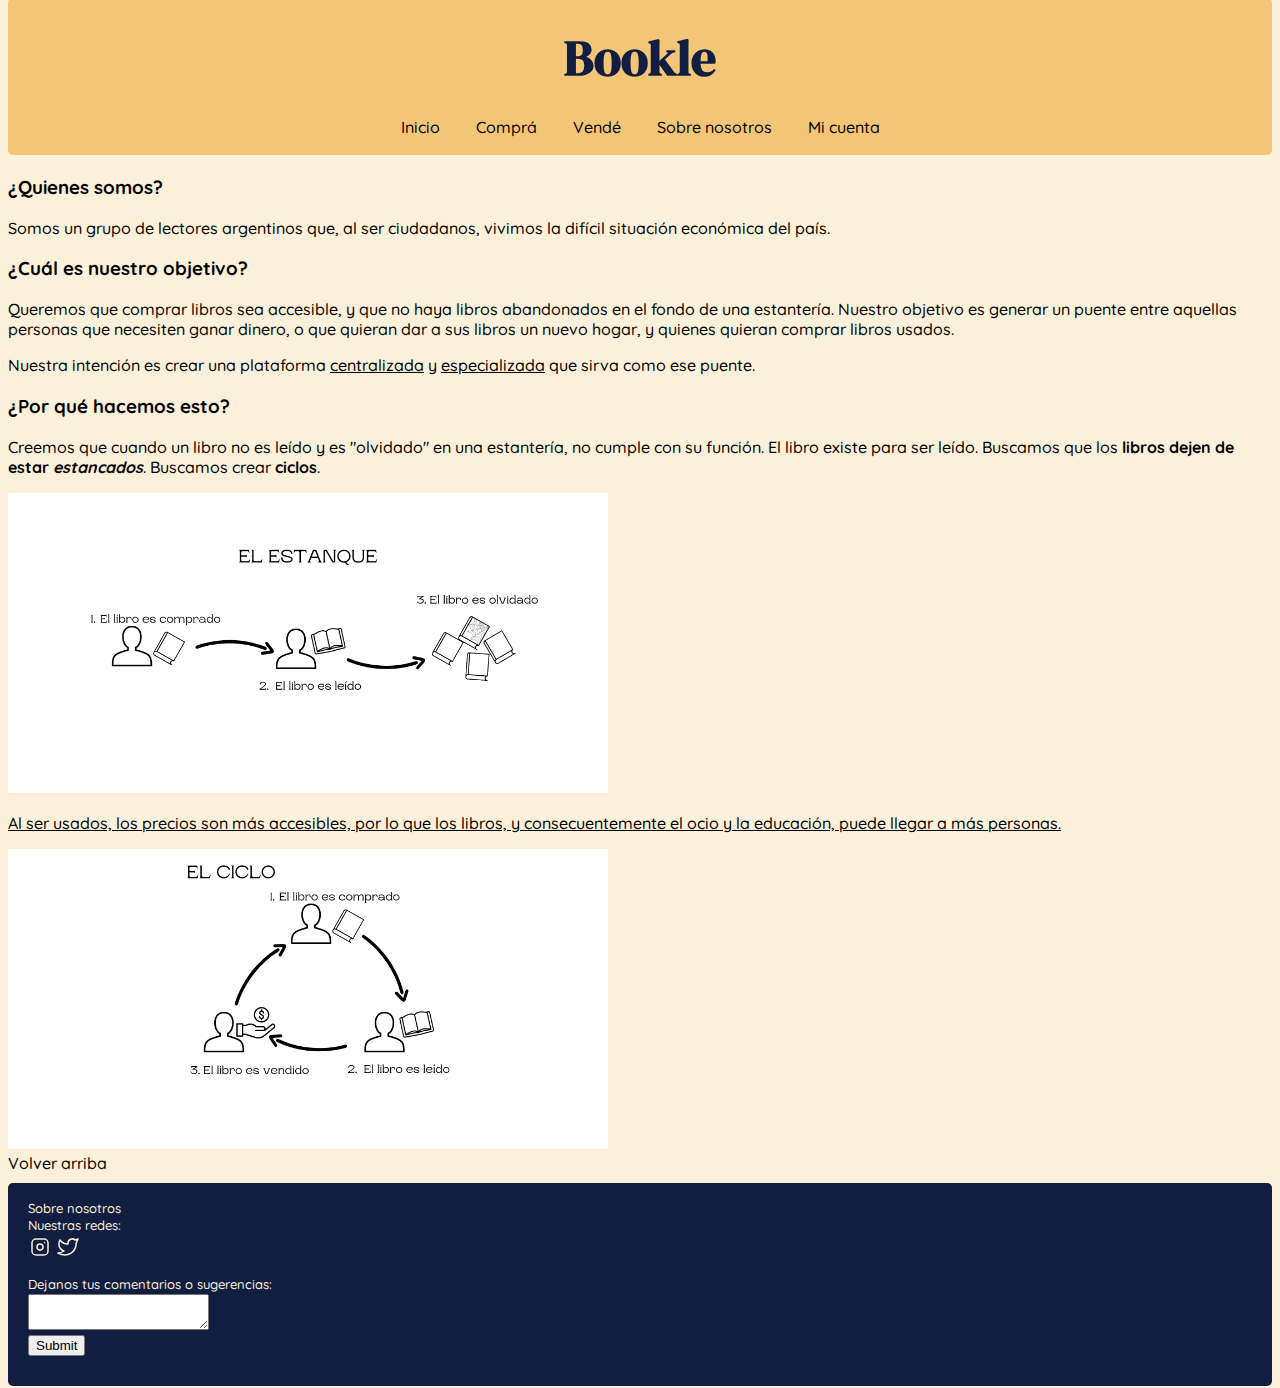
<file: html/sobrenosotros.html>
<!DOCTYPE html>
<html lang="es">
    <head>
        <meta charset="UTF-8">
        <meta http-equiv="X-UA-Compatible" content="IE=edge">
        <meta name="viewport" content="width=device-width, initial-scale=1.0">
        <title>bookle - vendé</title>
        <link rel="icon" href="./favicon_io/favicon.ico">
            <link rel="preconnect" href="https://fonts.googleapis.com">
            <link rel="preconnect" href="https://fonts.gstatic.com" crossorigin>
            <link href="https://fonts.googleapis.com/css2?family=DM+Serif+Display:ital@0;1&display=swap" rel="stylesheet">
            <link href="https://fonts.googleapis.com/css2?family=Roboto:ital,wght@0,100;0,300;0,400;0,500;0,700;0,900;1,100;1,300;1,400;1,500;1,700;1,900&display=swap" rel="stylesheet">
            <link href="https://fonts.googleapis.com/css2?family=Quicksand:wght@300;400;500;600;700&display=swap" rel="stylesheet">
            <link rel="stylesheet" href="../css/sobrenosotros.css">
    </head>
<body>
    <header>
        <h1 id="inicionosotros">Bookle</h1>
        <div class="navgral">
            <div class="navsobrenosotros">
                <nav class="navindex">
                    <a href="../index.html" class="linknav">Inicio</a>
                    <a href="./seccion-compras.html" class="linknav">Comprá</a>
                    <a href="./seccion-ventas.html" class="linknav">Vendé</a>
                    <a href="./sobrenosotros.html" class="linknav">Sobre nosotros</a>
                    <a href="./micuenta.html" id="micuentaindex" class="linknav">Mi cuenta</a>
                </nav>
            </div>
        </div>
    </header>
    <main> 
        <h3>¿Quienes somos?</h3>
        <p>Somos un grupo de lectores argentinos que, al ser ciudadanos, vivimos la difícil situación económica del país.</p>
        <h3>¿Cuál es nuestro objetivo?</h3>
        <p>Queremos que comprar libros sea accesible, y que no haya libros abandonados en el fondo de una estantería. Nuestro objetivo es generar un puente entre aquellas personas que necesiten ganar dinero, o que quieran dar a sus libros un nuevo hogar, y quienes quieran comprar libros usados.</p>
        <p>Nuestra intención es crear una plataforma <u>centralizada</u> y <u>especializada</u> que sirva como ese puente.</p>
        <h3>¿Por qué hacemos esto?</h3>
        <p>Creemos que cuando un libro no es leído y es "olvidado" en una estantería, no cumple con su función. El libro existe para ser leído. Buscamos que los <b>libros dejen de estar <i>estancados</i></b>. Buscamos crear <b>ciclos</b>.</p>
        <img src="../pictures/elestanque.png" alt="grafico el estanque" width="600" height="300">
        <p><u>Al ser usados, los precios son más accesibles, por lo que los libros, y consecuentemente el ocio y la educación, puede llegar a más personas.</u></p>
        <img src="../pictures/elciclo.png" alt="grafico el ciclo" width="600" height="300">
        <br>
        <a href="#inicionosotros">Volver arriba</a>
    </main>
    <footer> 
        <div id="footer">
            <nav class="sobrenosotros">
                <a href="./sobrenosotros.html">Sobre nosotros</a>
            </nav>
            <p class="nuestrasredes">Nuestras redes:</p>
            <a href="https://www.instagram.com/" target="_blank"><svg xmlns="http://www.w3.org/2000/svg" class="icon icon-tabler icon-tabler-brand-instagram" width="24" height="24" viewBox="0 0 24 24" stroke-width="1.5" stroke="#fbf0da" fill="none" stroke-linecap="round" stroke-linejoin="round">
                <path stroke="none" d="M0 0h24v24H0z" fill="none"/>
                <rect x="4" y="4" width="16" height="16" rx="4" />
                <circle cx="12" cy="12" r="3" />
                <line x1="16.5" y1="7.5" x2="16.5" y2="7.501" />
              </svg></a>
            <a href="https://twitter.com/home" target="_blank"><svg xmlns="http://www.w3.org/2000/svg" class="icon icon-tabler icon-tabler-brand-twitter" width="24" height="24" viewBox="0 0 24 24" stroke-width="1.5" stroke="#fbf0da" fill="none" stroke-linecap="round" stroke-linejoin="round">
                <path stroke="none" d="M0 0h24v24H0z" fill="none"/>
                <path d="M22 4.01c-1 .49 -1.98 .689 -3 .99c-1.121 -1.265 -2.783 -1.335 -4.38 -.737s-2.643 2.06 -2.62 3.737v1c-3.245 .083 -6.135 -1.395 -8 -4c0 0 -4.182 7.433 4 11c-1.872 1.247 -3.739 2.088 -6 2c3.308 1.803 6.913 2.423 10.034 1.517c3.58 -1.04 6.522 -3.723 7.651 -7.742a13.84 13.84 0 0 0 .497 -3.753c-.002 -.249 1.51 -2.772 1.818 -4.013z" />
              </svg></a>
            <br>
            <p>Dejanos tus comentarios o sugerencias:</p>
            <form class="comentario">
                <textarea> </textarea>
                <br>
                <input type="submit" id="enviarComent">
            </form>
        </div>
    </footer>
    <script src="../js/sobrenosotros.js"></script>
</body>
</html>
</file>
<file: css/index.css>
#header{
    margin-top: 0px;
    background: #f3c677;
    background-position: center top;
    margin-bottom: 20px;
    border-radius: 5px;
}
.micuenta{
    display: inline;
    width: 700px;
    max-width: 50%;
    text-align: right;
}

body{
    background-color: #fbf0da;
    font-family: Quicksand;
    font-weight: 500;
}

h1{
    color: #111d41;
    font-family: DM Serif Display;
    /*font-style: italic;*/
    text-align: center;
    /*background-image: url(./../pictures/rayuela.jpg);
    background-repeat: no-repeat;*/
    font-size: 50px;
    margin-bottom: 0px;
    margin-top: -10px;
    padding-top: 10px;
}
h2{
    margin-top: -10px;
    text-align: center;
    color: #111d41;
}
h3{
    display: inline-block;
    margin-top: 0px;
    padding-top: -10px;
    font-size: 20px;
}
/*
#descripcion1{
    display: inline-block;
    max-width: 30%;
    text-align: center;
    align-items: center;
}
#descripcion2{
    display: inline-block;
    max-width: 30%;
    text-align: center;
    align-items: center;
}
*/
/* Dropdown Button */
.dropbtn {
    background-color: #f3c677;
    padding: 16px;
    font-family: Quicksand;
    font-weight: 500;
    font-size: 16px;
    border: none;
  }
  
  /* The container <div> - needed to position the dropdown content */
  .dropdown {
    display: inline-block;
  }
  
  /* Dropdown Content (Hidden by Default) */
  .dropdown-content {
    display: none;
    position: absolute;
    background-color: #fbf0da;
    box-shadow: 0px 8px 16px 0px rgba(0,0,0,0.2);
    z-index: 1;
    white-space: wrap;
    max-width: 30em;
    border-bottom-left-radius: 15px;
    border-bottom-right-radius: 15px;
  }

.dropdown-content p{
    padding: 16px;
}
  
  /* Links inside the dropdown */
  .dropdown-content a{
    color: black;
    text-decoration: none;
    display: block;
  }
  
  /* Change color of dropdown links on hover */
  .dropdown-content .link-dropdown:hover {
    background-color: #111d41; 
    border-bottom-left-radius: 15px;
    border-bottom-right-radius: 15px;
}

 .link-dropdown{
    padding: 12px 16px;
  }

  #link-ciclos{
    display: inline;
    text-decoration: underline;
  }

  
  /* Show the dropdown menu on hover */
  .dropdown:hover .dropdown-content {
    display: block;
}
  
  /* Change the background color of the dropdown button when the dropdown content is shown */
  .dropdown:hover .dropbtn {
    background-color: #e3b669;
    border-top-left-radius: 15px;
    border-top-right-radius: 15px;
}

#novedades{
    /*border: 5px solid #c4bbaa;*/
    padding: 5px;
    border-radius: 20px;
    overflow-x: scroll;
    white-space: nowrap;
    display: flex;
    align-items: baseline;
}

/* width */
::-webkit-scrollbar{
    width: 10px;
    border-radius: 20px;
}
  
/* Track */
::-webkit-scrollbar-track{
    background: #fbf0da;
    border-radius: 20px;
}
  
  /* Handle */
::-webkit-scrollbar-thumb {
    background: #f3c677;
    border-radius: 20px;
    
}
  
  /* Handle on hover */
::-webkit-scrollbar-thumb:hover {
    background: #f3c677;
}

/*box-shadow: 0 0 0 10px #32557f,
              0 0 0 15px #f69ec4,
              0 2px 5px 15px rgba(0,0,0,.6);*/
.navindex{
    display: inline-block;
    margin-bottom: 5px;
}
.navgral{
    display: flex;
    align-items: baseline;
    justify-content: center;
}
.linknav{
    padding: 20px;
}

/* unvisited link */
a:link {
    color: rgb(0, 0, 0);
    text-decoration: none;
}
  
 /* visited link */
a:visited {
    color: rgb(0, 0, 0);
    text-decoration: none;
}
  
/* mouse over link */
a:hover {
    color: #f3c677;
    transition: all .3s;
}
  
/* selected link */
a:active {
    color: #111d41;
}

  
/* mouse over link */
.navindex a:hover {
    color: #fbf0da;
    transition: all .3s;
}

/*display: cambia el tipo de bloque (bloque o linea)*/

.boxnovedades{
    display: inline-block;
    width: 700px;
    max-width: 20%; 
    height: 250px;
    padding: 20px;
    margin: 10px;
    box-shadow: -2px 2px 10px 5px #e4d9c2;
    /*emparejar el shadow del box https://www.w3schools.com/cssref/css3_pr_box-shadow.asp */
    border-radius: 20px;
    min-width: 15%;
}

h5{
    white-space: pre-wrap;
}
#titulonovedades{
    margin-bottom: 10px;
}

footer p{
    font-size: 13px;
    margin-bottom: 2px;
}

footer a{
    font-size: 13px;
}
footer{
    margin-top: 0px;
    background: #111d41;
    background-position: center top;
    margin-bottom: 20px;
    border-radius: 5px;
    color: #fbf0da;
}
#footer{
    margin-left: 20px;
    padding-top: 1px;
    margin-top: 10px;
}
.nuestrasredes{
    margin-top: 0px;
}
.sobrenosotros{
    margin-top: 13px;
}
.sobrenosotros a:link{
    color: #fbf0da;
    text-decoration: none;
}
.sobrenosotros a:visited {
    color: #fbf0da;
    text-decoration: none;
}
.sobrenosotros a:hover {
    color: #f3c677;
    transition: all .3s;
}
.comentario{
    margin-bottom: -30px;
    padding-bottom: 30px;
}
 /*.flex-container{
    display: flex;
    flex-wrap: ;
    flex-direction: row-reverse;
    flex-flow: simplifica, se puede poner (por ej) row-reverse wrap;
    order: señalar q posición tiene (si es el primero o el ultimo)
    algo: algo !important el important hace q se priorice esa regla, entonces overules la cascada
    id mata a clase
}
.flex-item{
    margin: 10px;
}*/
</file>
<file: css/ccyc.css>
header{
    margin-top: 0px;
    background: #f3c677;
    background-position: center top;
    margin-bottom: 20px;
    border-radius: 5px;
}
h1{
    color: #111d41;
    font-family: DM Serif Display;
    text-align: center;
    font-size: 50px;
    margin-top: -10px;
    margin-bottom: 25px;
    padding-top: 25px;
}

.navccyc{
    display: inline-block;
    margin-bottom: 18px;
}
.navgral{
    display: flex;
    align-items: baseline;
    justify-content: center;
}
.linknav{
    padding: 16px;
}
body{
    background-color: #fbf0da;
    font-family: Quicksand;
    font-weight: 500;
}
/* unvisited link */
a:link {
    color: rgb(0, 0, 0);
    text-decoration: none;
}
  
 /* visited link */
a:visited {
    color: rgb(0, 0, 0);
    text-decoration: none;
}
  
/* mouse over link */
a:hover {
    color: #f3c677;
    transition: all .3s;
}
  
/* selected link */
a:active {
    color: #111d41;
}
/* mouse over link */
.navccyc a:hover {
    color: #fbf0da;
}
/* width */
::-webkit-scrollbar{
    width: 10px;
    border-radius: 20px;
}
  
/* Track */
::-webkit-scrollbar-track{
    background: #fbf0da;
    border-radius: 20px;
}
  
  /* Handle */
::-webkit-scrollbar-thumb {
    background: #f3c677;
    border-radius: 20px;
    
}
  
  /* Handle on hover */
::-webkit-scrollbar-thumb:hover {
    background: #f3c677;
}
footer p{
    font-size: 13px;
    margin-bottom: 2px;
}

footer a{
    font-size: 13px;
}
footer{
    margin-top: 0px;
    background: #111d41;
    background-position: center top;
    margin-bottom: 20px;
    border-radius: 5px;
    color: #fbf0da;
}
#footer{
    margin-left: 20px;
    padding-top: 1px;
    margin-top: 10px;
}
.nuestrasredes{
    margin-top: 0px;
}
.sobrenosotros{
    margin-top: 13px;
}
.sobrenosotros a:link{
    color: #fbf0da;
    text-decoration: none;
}
.sobrenosotros a:visited {
    color: #fbf0da;
    text-decoration: none;
}
.sobrenosotros a:hover {
    color: #f3c677;
    transition: all .3s;
}
.comentario{
    margin-bottom: -30px;
    padding-bottom: 30px;
}
</file>
<file: css/crearcuenta.css>
main{
    min-height: 200px;
}
#header{
    margin-top: 0px;
    background: #f3c677;
    background-position: center top;
    margin-bottom: 20px;
    border-radius: 5px;
}
.micuenta{
    display: inline;
    width: 700px;
    max-width: 50%;
    text-align: right;
}

body{
    background-color: #fbf0da;
    font-family: Quicksand;
    font-weight: 500;
}

h1{
    color: #111d41;
    font-family: DM Serif Display;
    /*font-style: italic;*/
    text-align: center;
    /*background-image: url(./../pictures/rayuela.jpg);
    background-repeat: no-repeat;*/
    font-size: 50px;
    margin-bottom: 0px;
    margin-top: -10px;
    padding-top: 10px;
}
h2{
    margin-top: -10px;
    text-align: center;
    color: #111d41;
}
h3{
    display: inline-block;
    margin-top: 0px;
    padding-top: -10px;
    font-size: 20px;
}

#inicioSesion{
    display: flex;
    justify-content: center;
}
#tituloDatos{
    margin-bottom: 10px;
}
.datosInicioSesion{
    margin-top: 10px;
}
.boxInicioSesion{
    border: none;
    background-color:#F7DBA9;
    border-radius: 5px;
    padding: 5px;
}
.boxInicioSesion::placeholder{
    padding-left: 5px;
    font-family: Quicksand;
    font-weight: 500;
    padding: 5px;
}
#terminosLink{
    font-size: 13px;
    padding-left: 25px;
}
#buttonInicioSesion{
    background-color: #f3c677;
    border: none;
    font-size: 15px;
    cursor: pointer;
    padding: 7px;
    width: 100px;
    text-align: center;
    border-radius: 5px;
    font-family: Quicksand;
    font-weight: 500;
    margin-bottom: 20px;
    margin-top: 15px;
    
}

#buttonInicioSesion:hover{
    background-color: #e5ad4d;
    transition: all .3s;
}
/* width */
::-webkit-scrollbar{
    width: 10px;
    border-radius: 20px;
}
  
/* Track */
::-webkit-scrollbar-track{
    background: #fbf0da;
    border-radius: 20px;
}
  
  /* Handle */
::-webkit-scrollbar-thumb {
    background: #f3c677;
    border-radius: 20px;
    
}
  
  /* Handle on hover */
::-webkit-scrollbar-thumb:hover {
    background: #f3c677;
}

/*box-shadow: 0 0 0 10px #32557f,
              0 0 0 15px #f69ec4,
              0 2px 5px 15px rgba(0,0,0,.6);*/
.navindex{
    display: inline-block;
    margin-bottom: 5px;
}
.navgral{
    display: flex;
    align-items: baseline;
    justify-content: center;
}
.linknav{
    padding: 20px;
}

/* unvisited link */
a:link {
    color: rgb(0, 0, 0);
    text-decoration: none;
}
  
 /* visited link */
a:visited {
    color: rgb(0, 0, 0);
    text-decoration: none;
}
  
/* mouse over link */
a:hover {
    color: #f3c677;
    transition: all .3s;
}
  
/* selected link */
a:active {
    color: #111d41;
}

  
/* mouse over link */
.navindex a:hover {
    color: #fbf0da;
    transition: all .3s;
}

/*display: cambia el tipo de bloque (bloque o linea)*/
footer p{
    font-size: 13px;
    margin-bottom: 2px;
}

footer a{
    font-size: 13px;
}
footer{
    margin-top: 0px;
    background: #111d41;
    background-position: center top;
    margin-bottom: 20px;
    border-radius: 5px;
    color: #fbf0da;
}
#footer{
    margin-left: 20px;
    padding-top: 1px;
    margin-top: 10px;
}
.nuestrasredes{
    margin-top: 0px;
}
.sobrenosotros{
    margin-top: 13px;
}
.sobrenosotros a:link{
    color: #fbf0da;
    text-decoration: none;
}
.sobrenosotros a:visited {
    color: #fbf0da;
    text-decoration: none;
}
.sobrenosotros a:hover {
    color: #f3c677;
    transition: all .3s;
}
.comentario{
    margin-bottom: -30px;
    padding-bottom: 30px;
}
</file>
<file: css/micuenta.css>
header{
    margin-top: 0px;
    background: #f3c677;
    background-position: center top;
    margin-bottom: 20px;
    border-radius: 5px;
}
h1{
    color: #111d41;
    font-family: DM Serif Display;
    text-align: center;
    font-size: 50px;
    margin-top: -10px;
    margin-bottom: 25px;
    padding-top: 25px;
}

.navmicuenta{
    display: inline-block;
    margin-bottom: 18px;
}
.navgral{
    display: flex;
    align-items: baseline;
    justify-content: center;
}
.linknav{
    padding: 16px;
}
body{
    background-color: #fbf0da;
    font-family: Quicksand;
    font-weight: 500;
}
/* unvisited link */
a:link {
    color: rgb(0, 0, 0);
    text-decoration: none;
}
  
 /* visited link */
a:visited {
    color: rgb(0, 0, 0);
    text-decoration: none;
}
  
/* mouse over link */
a:hover {
    color: #f3c677;
    transition: all .3s;
}
  
/* selected link */
a:active {
    color: #111d41;
}
/* mouse over link */
.navmicuenta a:hover {
    color: #fbf0da;
}
/* width */
::-webkit-scrollbar{
    width: 10px;
    border-radius: 20px;
}
  
/* Track */
::-webkit-scrollbar-track{
    background: #fbf0da;
    border-radius: 20px;
}
  
  /* Handle */
::-webkit-scrollbar-thumb {
    background: #f3c677;
    border-radius: 20px;
    
}
  
  /* Handle on hover */
::-webkit-scrollbar-thumb:hover {
    background: #f3c677;
}
#buttonCrearCuenta{
    display: inline-block;
    background-color: #f3c677;
    border: none;
    font-size: 15px;
    cursor: pointer;
    padding: 7px;
    width: 130px;
    text-align: center;
    border-radius: 5px;
    font-family: Quicksand;
    font-weight: 500;
    margin-bottom: 20px;
    margin-top: 5px;
    
}

#buttonCrearCuenta:hover{
    background-color: #e5ad4d;
    transition: all .3s;
}

#buttonSubmit{
    display: inline-block;
    background-color: #111d41;
    color: #fbf0da;
    border: none;
    font-size: 15px;
    cursor: pointer;
    padding: 7px;
    width: 100px;
    text-align: center;
    border-radius: 5px;
    font-family: Quicksand;
    font-weight: 500;
    margin-bottom: 5px;
    margin-top: 20px;
}

#buttonSubmit:hover{
    background-color: #233467;
    transition: all .3s;
}
#buttonReset{
    display: inline-block;
    background-color: #f3c677;
    border: none;
    font-size: 15px;
    cursor: pointer;
    padding: 7px;
    width: 130px;
    text-align: center;
    border-radius: 5px;
    font-family: Quicksand;
    font-weight: 500;
    margin-bottom: 5px;
    margin-top: 20px;
}

#buttonReset:hover{
    background-color: #e5ad4d;
    transition: all .3s;
}
#inicioSesion{
    display: flex;
    justify-content: center;
}
.datosInicioSesion{
    margin-top: 10px;
}
.boxInicioSesion{
    border: none;
    background-color:#F7DBA9;
    border-radius: 5px;
    padding: 5px;
}
.boxInicioSesion::placeholder{
    padding-left: 5px;
    font-family: Quicksand;
    font-weight: 500;
    padding: 5px;
}
footer p{
    font-size: 13px;
    margin-bottom: 2px;
}

footer a{
    font-size: 13px;
}
footer{
    margin-top: 0px;
    background: #111d41;
    background-position: center top;
    margin-bottom: 20px;
    border-radius: 5px;
    color: #fbf0da;
}
#footer{
    margin-left: 20px;
    padding-top: 1px;
    margin-top: 10px;
}
.nuestrasredes{
    margin-top: 0px;
}
.sobrenosotros{
    margin-top: 13px;
}
.sobrenosotros a:link{
    color: #fbf0da;
    text-decoration: none;
}
.sobrenosotros a:visited {
    color: #fbf0da;
    text-decoration: none;
}
.sobrenosotros a:hover {
    color: #f3c677;
    transition: all .3s;
}
.comentario{
    margin-bottom: -30px;
    padding-bottom: 30px;
}
</file>
<file: css/orgulloyprejuicio.css>
header{
    margin-top: 0px;
    background: #f3c677;
    background-position: center top;
    margin-bottom: 20px;
    border-radius: 5px;
}
h1{
    color: #111d41;
    font-family: DM Serif Display;
    text-align: center;
    font-size: 50px;
    margin-top: -10px;
    margin-bottom: 25px;
    padding-top: 25px;
}

.navoyp{
    display: inline-block;
    margin-bottom: 18px;
}
.navgral{
    display: flex;
    align-items: baseline;
    justify-content: center;
}
.linknav{
    padding: 16px;
}
body{
    background-color: #fbf0da;
    font-family: Quicksand;
    font-weight: 500;
}
/* unvisited link */
a:link {
    color: rgb(0, 0, 0);
    text-decoration: none;
}
  
 /* visited link */
a:visited {
    color: rgb(0, 0, 0);
    text-decoration: none;
}
  
/* mouse over link */
a:hover {
    color: #f3c677;
    transition: all .3s;
}
  
/* selected link */
a:active {
    color: #111d41;
}
/* mouse over link */
.navoyp a:hover {
    color: #fbf0da;
}
/* width */
::-webkit-scrollbar{
    width: 10px;
    border-radius: 20px;
}
  
/* Track */
::-webkit-scrollbar-track{
    background: #fbf0da;
    border-radius: 20px;
}
  
  /* Handle */
::-webkit-scrollbar-thumb {
    background: #f3c677;
    border-radius: 20px;
    
}
  
  /* Handle on hover */
::-webkit-scrollbar-thumb:hover {
    background: #f3c677;
}
footer p{
    font-size: 13px;
    margin-bottom: 2px;
}
.producto{
    display: flex;
    margin-bottom: 10px;
}
.img-producto{
    float: left;
}
.infoproducto{
    clear: none;
    display: block;
    height: 30px;
    margin-left: 20px;
}
.descripcion p{
    margin-top: 5px;
    margin-bottom: 5px;
}
#buttonAddCarrito{
    background-color: #f3c677;
    border: none;
    font-size: 15px;
    cursor: pointer;
    padding: 6px;
    width: 200px;
    text-align: center;
    border-radius: 5px;
    font-family: Quicksand;
    font-weight: 500;
    margin-bottom: 20px;
    margin-top: 15px;
    
}

#buttonAddCarrito:hover{
    background-color: #e5ad4d;
    transition: all .3s;
}
footer a{
    font-size: 13px;
}
footer{
    margin-top: 0px;
    background: #111d41;
    background-position: center top;
    margin-bottom: 20px;
    border-radius: 5px;
    color: #fbf0da;
}
#footer{
    margin-left: 20px;
    padding-top: 1px;
    margin-top: 10px;
}
.nuestrasredes{
    margin-top: 0px;
}
.sobrenosotros{
    margin-top: 13px;
}
.sobrenosotros a:link{
    color: #fbf0da;
    text-decoration: none;
}
.sobrenosotros a:visited {
    color: #fbf0da;
    text-decoration: none;
}
.sobrenosotros a:hover {
    color: #f3c677;
    transition: all .3s;
}
.comentario{
    margin-bottom: -30px;
    padding-bottom: 30px;
}
</file>
<file: css/seccion-compras.css>
main{
    min-height: 700px;
}
header{
    margin-top: 0px;
    background: #f3c677;
    background-position: center top;
    margin-bottom: 20px;
    border-radius: 5px;
}
h1{
    color: #111d41;
    font-family: DM Serif Display;
    text-align: center;
    font-size: 50px;
    margin-top: -10px;
    margin-bottom: 25px;
    padding-top: 25px;
}

.navcompras{
    display: inline-block;
    margin-bottom: 18px;
}
.navgral{
    display: flex;
    align-items: baseline;
    justify-content: center;
}
.linknav{
    padding: 16px;
}
body{
    background-color: #fbf0da;
    font-family: Quicksand;
    font-weight: 500;
}
/* side bar https://www.w3schools.com/howto/howto_css_fixed_sidebar.asp*/
#filtrosproductos{
    width: 30%;
    display: block;
    padding-left: 15px;
    margin-left: 15px;
    float: left;
}
aside input{
    display: inline-block;
}
#content{
    margin-left: 35%;
}
.img-productos{
    float: left;
}
.linkproductos{
    display: none;
    margin-top: 10px;
}
.infoproductos{
    clear: none;
    display: block;
    height: 30px;
    margin-left: 10px;
}
/* unvisited link */
a:link {
    color: rgb(0, 0, 0);
    text-decoration: none;
}
  
 /* visited link */
a:visited {
    color: rgb(0, 0, 0);
    text-decoration: none;
}
  
/* mouse over link */
a:hover {
    color: #f3c677;
    transition: all .3s;
}
  
/* selected link */
a:active {
    color: #111d41;
}
/* mouse over link */
.navcompras a:hover {
    color: #fbf0da;
}
/* width */
::-webkit-scrollbar{
    width: 10px;
    border-radius: 20px;
}
  
/* Track */
::-webkit-scrollbar-track{
    background: #fbf0da;
    border-radius: 20px;
}
  
  /* Handle */
::-webkit-scrollbar-thumb {
    background: #f3c677;
    border-radius: 20px;
    
}
  
  /* Handle on hover */
::-webkit-scrollbar-thumb:hover {
    background: #f3c677;
}
footer p{
    font-size: 13px;
    margin-bottom: 2px;
}

footer a{
    font-size: 13px;
}
footer{
    margin-top: 0px;
    background: #111d41;
    background-position: center top;
    margin-bottom: 20px;
    border-radius: 5px;
    color: #fbf0da;
}
#footer{
    margin-left: 20px;
    padding-top: 1px;
    margin-top: 10px;
}
.nuestrasredes{
    margin-top: 0px;
}
.sobrenosotros{
    margin-top: 13px;
}
.sobrenosotros a:link{
    color: #fbf0da;
    text-decoration: none;
}
.sobrenosotros a:visited {
    color: #fbf0da;
    text-decoration: none;
}
.sobrenosotros a:hover {
    color: #f3c677;
    transition: all .3s;
}
.comentario{
    margin-bottom: -30px;
    padding-bottom: 30px;
}
</file>
<file: css/seccion-ventas.css>
main{
    min-height: 1000px;
}
header{
    margin-top: 0px;
    background: #f3c677;
    background-position: center top;
    margin-bottom: 20px;
    border-radius: 5px;
}
h1{
    color: #111d41;
    font-family: DM Serif Display;
    text-align: center;
    font-size: 50px;
    margin-top: -10px;
    margin-bottom: 25px;
    padding-top: 25px;
}

.navventas{
    display: inline-block;
    margin-bottom: 18px;
}
.navgral{
    display: flex;
    align-items: baseline;
    justify-content: center;
}
.linknav{
    padding: 16px;
}
body{
    background-color: #fbf0da;
    font-family: Quicksand;
    font-weight: 500;
}

aside{
    width: 30%;
    display: block;
    padding-left: 15px;
    margin-left: 15px;
    min-height: 1000px;
    float: left;
}
#agregarPubli{
    display: inline-block;
    background-color: #f3c677;
    border: none;
    font-size: 15px;
    cursor: pointer;
    padding: 11px;
    width: 200px;
    text-align: center;
    border-radius: 5px;
    font-family: Quicksand;
    font-weight: 500;
}

#agregarPubli:hover{
    background-color: #e5ad4d;
    transition: all .3s;
}

.datosNewTitulo{
    margin: 5px;
}
#submitNewTitulo{
    margin-top: 10px;
    display: inline-block;
    background-color: #f3c677;
    border: none;
    font-size: 15px;
    cursor: pointer;
    padding: 11px;
    width: 100px;
    text-align: center;
    border-radius: 5px;
    font-family: Quicksand;
    font-weight: 500;
}
#submitNewTitulo:hover{
    background-color: #e5ad4d;
    transition: all .3s;
}
#cancelNewTitulo{
    margin-top: 10px;
    display: inline-block;
    background-color: #f3c677;
    border: none;
    font-size: 15px;
    cursor: pointer;
    padding: 11px;
    width: 100px;
    text-align: center;
    border-radius: 5px;
    font-family: Quicksand;
    font-weight: 500;
}
#cancelNewTitulo:hover{
    background-color: #e5ad4d;
    transition: all .3s;
}
#formsAgregarPubli{
    display: none;
}
.img-productos{
    float: left;
}
.linkproductos{
    display: flex;
    margin-top: 10px;
}
.infoproductos{
    clear: none;
    display: block;
    height: 30px;
    margin-left: 10px;
}
#content{
    margin-left: 35%;
}

#tituloCompletaDatos{
    color: #111d41;
    font-family: DM Serif Display;
    font-size: 30px;
    margin-bottom: 5px;
}
#publicacionSubida{
    display: none;
}
.subTituloFiccion{
    padding-left: 25px;
}
/* unvisited link */
a:link {
    color: rgb(0, 0, 0);
    text-decoration: none;
}
  
 /* visited link */
a:visited {
    color: rgb(0, 0, 0);
    text-decoration: none;
}
  
/* mouse over link */
a:hover {
    color: #f3c677;
    transition: all .3s;
}
  
/* selected link */
a:active {
    color: #111d41;
}
/* mouse over link */
.navventas a:hover {
    color: #fbf0da;
}
/* width */
::-webkit-scrollbar{
    width: 10px;
    border-radius: 20px;
}
  
/* Track */
::-webkit-scrollbar-track{
    background: #fbf0da;
    border-radius: 20px;
}
  
  /* Handle */
::-webkit-scrollbar-thumb {
    background: #f3c677;
    border-radius: 20px;
    
}
  
  /* Handle on hover */
::-webkit-scrollbar-thumb:hover {
    background: #f3c677;
}
footer p{
    font-size: 13px;
    margin-bottom: 2px;
}

footer a{
    font-size: 13px;
}
footer{
    margin-top: 0px;
    background: #111d41;
    background-position: center top;
    margin-bottom: 20px;
    border-radius: 5px;
    color: #fbf0da;
}
#footer{
    margin-left: 20px;
    padding-top: 1px;
    margin-top: 10px;
}
.nuestrasredes{
    margin-top: 0px;
}
.sobrenosotros{
    margin-top: 13px;
}
.sobrenosotros a:link{
    color: #fbf0da;
    text-decoration: none;
}
.sobrenosotros a:visited {
    color: #fbf0da;
    text-decoration: none;
}
.sobrenosotros a:hover {
    color: #f3c677;
    transition: all .3s;
}
.comentario{
    margin-bottom: -30px;
    padding-bottom: 30px;
}
</file>
<file: css/sobrenosotros.css>
header{
    margin-top: 0px;
    background: #f3c677;
    background-position: center top;
    margin-bottom: 20px;
    border-radius: 5px;
}
h1{
    color: #111d41;
    font-family: DM Serif Display;
    text-align: center;
    font-size: 50px;
    margin-top: -10px;
    margin-bottom: 25px;
    padding-top: 25px;
}

.navsobrenosotros{
    display: inline-block;
    margin-bottom: 18px;
}
.navgral{
    display: flex;
    align-items: baseline;
    justify-content: center;
}
.linknav{
    padding: 16px;
}
body{
    background-color: #fbf0da;
    font-family: Quicksand;
    font-weight: 500;
}
/* unvisited link */
a:link {
    color: rgb(0, 0, 0);
    text-decoration: none;
}
  
 /* visited link */
a:visited {
    color: rgb(0, 0, 0);
    text-decoration: none;
}
  
/* mouse over link */
a:hover {
    color: #f3c677;
    transition: all .3s;
}
  
/* selected link */
a:active {
    color: #111d41;
}
/* mouse over link */
.navsobrenosotros a:hover {
    color: #fbf0da;
}
/* width */
::-webkit-scrollbar{
    width: 10px;
    border-radius: 20px;
}
  
/* Track */
::-webkit-scrollbar-track{
    background: #fbf0da;
    border-radius: 20px;
}
  
  /* Handle */
::-webkit-scrollbar-thumb {
    background: #f3c677;
    border-radius: 20px;
    
}
  
  /* Handle on hover */
::-webkit-scrollbar-thumb:hover {
    background: #f3c677;
}
footer p{
    font-size: 13px;
    margin-bottom: 2px;
}

footer a{
    font-size: 13px;
}
footer{
    margin-top: 0px;
    background: #111d41;
    background-position: center top;
    margin-bottom: 20px;
    border-radius: 5px;
    color: #fbf0da;
}
#footer{
    margin-left: 20px;
    padding-top: 1px;
    margin-top: 10px;
}
.nuestrasredes{
    margin-top: 0px;
}
.sobrenosotros{
    margin-top: 13px;
}
.sobrenosotros a:link{
    color: #fbf0da;
    text-decoration: none;
}
.sobrenosotros a:visited {
    color: #fbf0da;
    text-decoration: none;
}
.sobrenosotros a:hover {
    color: #f3c677;
    transition: all .3s;
}
.comentario{
    margin-bottom: -30px;
    padding-bottom: 30px;
}
</file>
